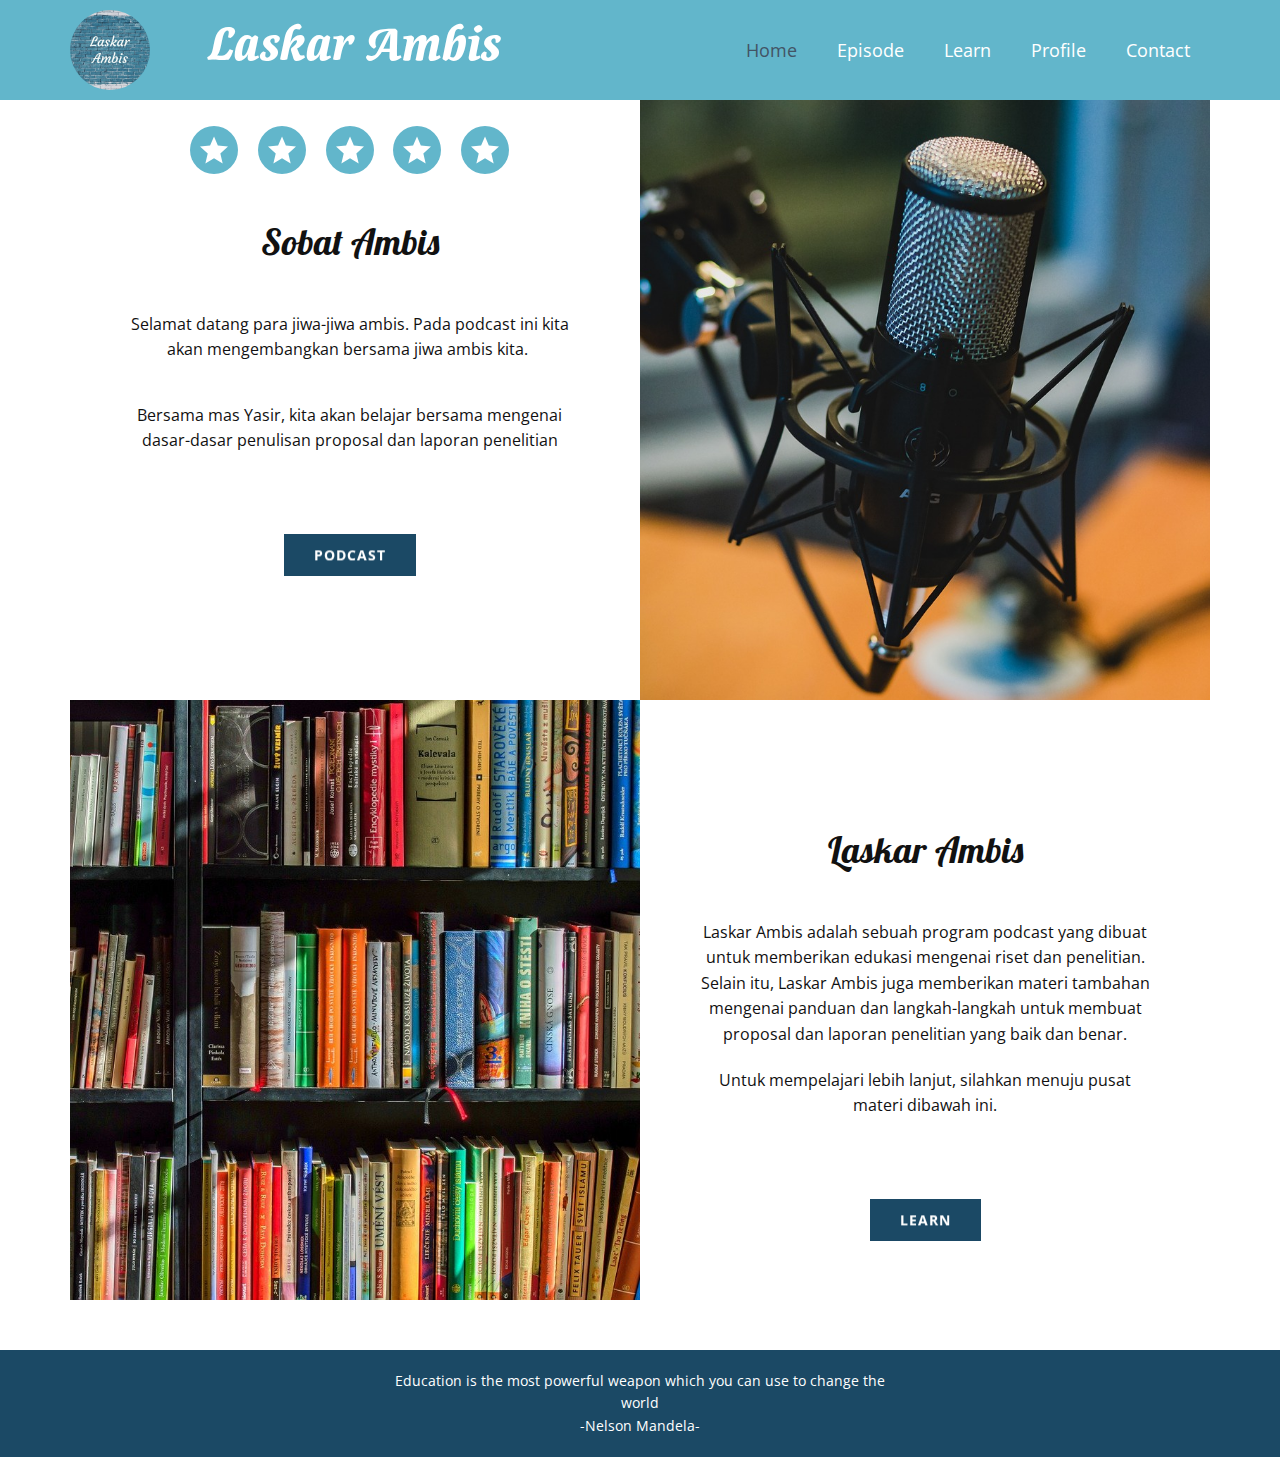
<file: index.html>
<!DOCTYPE html>
<html style="font-size: 16px;">
  <head>
    <meta name="viewport" content="width=device-width, initial-scale=1.0">
    <meta charset="utf-8">
    <meta name="keywords" content="Laskar Ambis, Sobat Ambis">
    <meta name="description" content="">
    <meta name="page_type" content="np-template-header-footer-from-plugin">
    <title>Home</title>
    <link rel="stylesheet" href="nicepage.css" media="screen">
<link rel="stylesheet" href="Home.css" media="screen">
    <script class="u-script" type="text/javascript" src="jquery.js" defer=""></script>
    <script class="u-script" type="text/javascript" src="nicepage.js" defer=""></script>
    <meta name="generator" content="Nicepage 3.17.2, nicepage.com">
    
    <link id="u-theme-google-font" rel="stylesheet" href="https://fonts.googleapis.com/css?family=Roboto:100,100i,300,300i,400,400i,500,500i,700,700i,900,900i|Open+Sans:300,300i,400,400i,600,600i,700,700i,800,800i">
    <link id="u-page-google-font" rel="stylesheet" href="https://fonts.googleapis.com/css?family=Lobster:400">
    
<link rel="shortcut icon" type="image/x-icon" href="images/weblogo.png" />
    
    <script type="application/ld+json">{
		"@context": "http://schema.org",
		"@type": "Organization",
		"name": "Laskar Ambis"
}</script>
    <meta property="og:title" content="Home">
    <meta property="og:type" content="website">
    <meta name="theme-color" content="#478ac9">
  </head>
  <body data-home-page="Home.html" data-home-page-title="Home" class="u-body"><header class="u-clearfix u-custom-color-3 u-header u-header" id="sec-3e79"><div class="u-clearfix u-sheet u-valign-middle-sm u-sheet-1">
        <h1 class="u-align-center u-custom-font u-text u-title u-text-1" data-animation-name="slideIn" data-animation-duration="1000" data-animation-delay="0" data-animation-direction="Left">Laskar Ambis</h1>
        <nav class="u-menu u-menu-dropdown u-offcanvas u-menu-1">
          <div class="menu-collapse" style="font-size: 1.125rem; letter-spacing: 0px;">
            <a class="u-button-style u-custom-left-right-menu-spacing u-custom-padding-bottom u-custom-text-active-color u-custom-top-bottom-menu-spacing u-nav-link u-text-active-palette-1-base u-text-hover-palette-2-base" href="#">
              <svg><use xmlns:xlink="http://www.w3.org/1999/xlink" xlink:href="#menu-hamburger"></use></svg>
              <svg version="1.1" xmlns="http://www.w3.org/2000/svg" xmlns:xlink="http://www.w3.org/1999/xlink"><defs><symbol id="menu-hamburger" viewBox="0 0 16 16" style="width: 16px; height: 16px;"><rect y="1" width="16" height="2"></rect><rect y="7" width="16" height="2"></rect><rect y="13" width="16" height="2"></rect>
</symbol>
</defs></svg>
            </a>
          </div>
          <div class="u-custom-menu u-nav-container">
            <ul class="u-nav u-unstyled u-nav-1"><li class="u-nav-item"><a class="u-button-style u-nav-link u-text-active-palette-1-dark-2 u-text-hover-palette-2-base" href="Home.html" style="padding: 10px 20px;">Home</a>
</li><li class="u-nav-item"><a class="u-button-style u-nav-link u-text-active-palette-1-dark-2 u-text-hover-palette-2-base" href="Episode.html" style="padding: 10px 20px;">Episode</a>
</li><li class="u-nav-item"><a class="u-button-style u-nav-link u-text-active-palette-1-dark-2 u-text-hover-palette-2-base" href="Learn.html" style="padding: 10px 20px;">Learn</a>
</li><li class="u-nav-item"><a class="u-button-style u-nav-link u-text-active-palette-1-dark-2 u-text-hover-palette-2-base" href="Profile.html" style="padding: 10px 20px;">Profile</a>
</li><li class="u-nav-item"><a class="u-button-style u-nav-link u-text-active-palette-1-dark-2 u-text-hover-palette-2-base" href="Contact.html" style="padding: 10px 20px;">Contact</a>
</li></ul>
          </div>
          <div class="u-custom-menu u-nav-container-collapse">
            <div class="u-black u-container-style u-inner-container-layout u-opacity u-opacity-95 u-sidenav">
              <div class="u-sidenav-overflow">
                <div class="u-menu-close"></div>
                <ul class="u-align-center u-nav u-popupmenu-items u-unstyled u-nav-2"><li class="u-nav-item"><a class="u-button-style u-nav-link" href="Home.html" style="padding: 10px 20px;">Home</a>
</li><li class="u-nav-item"><a class="u-button-style u-nav-link" href="Episode.html" style="padding: 10px 20px;">Episode</a>
</li><li class="u-nav-item"><a class="u-button-style u-nav-link" href="Learn.html" style="padding: 10px 20px;">Learn</a>
</li><li class="u-nav-item"><a class="u-button-style u-nav-link" href="Profile.html" style="padding: 10px 20px;">Profile</a>
</li><li class="u-nav-item"><a class="u-button-style u-nav-link" href="Contact.html" style="padding: 10px 20px;">Contact</a>
</li></ul>
              </div>
            </div>
            <div class="u-black u-menu-overlay u-opacity u-opacity-70"></div>
          </div>
        </nav>
        <div class="u-align-left-md u-align-left-sm u-align-left-xs u-image u-image-circle u-preserve-proportions u-image-1" alt="" data-image-width="640" data-image-height="640" data-href="Home.html" data-page-id="2298512692" data-animation-name="slideIn" data-animation-duration="1000" data-animation-delay="0" data-animation-direction="Left"></div>
      </div></header>
    <section class="u-clearfix u-section-1" id="sec-5859">
      <div class="u-clearfix u-sheet u-valign-middle-sm u-valign-middle-xl u-valign-middle-xs u-sheet-1">
        <div class="u-clearfix u-expanded-width u-gutter-0 u-layout-wrap u-layout-wrap-1">
          <div class="u-layout" style="">
            <div class="u-layout-row" style="">
              <div class="u-align-center u-container-style u-layout-cell u-left-cell u-size-30 u-size-xs-60 u-white u-layout-cell-1" src="">
                <div class="u-container-layout u-container-layout-1"><span class="u-align-center u-custom-color-3 u-icon u-icon-circle u-spacing-10 u-icon-1" data-animation-name="fadeIn" data-animation-duration="1000" data-animation-delay="0" data-animation-direction="Down">
                <svg class="u-svg-link" preserveAspectRatio="xMidYMin slice" viewBox="0 0 32 32" style=""><use xmlns:xlink="http://www.w3.org/1999/xlink" xlink:href="#svg-1755"></use></svg>
                <svg xmlns="http://www.w3.org/2000/svg" xmlns:xlink="http://www.w3.org/1999/xlink" version="1.1" xml:space="preserve" class="u-svg-content" viewBox="0 0 32 32" id="svg-1755"><g><path d="M20.388,10.918L32,12.118l-8.735,7.749L25.914,31.4l-9.893-6.088L6.127,31.4l2.695-11.533L0,12.118 l11.547-1.2L16.026,0.6L20.388,10.918z"></path>
</g></svg>
              </span><span class="u-align-center-sm u-align-center-xs u-custom-color-3 u-icon u-icon-circle u-spacing-10 u-icon-2" data-animation-name="fadeIn" data-animation-duration="1000" data-animation-delay="0" data-animation-direction="Down">
                <svg class="u-svg-link" preserveAspectRatio="xMidYMin slice" viewBox="0 0 32 32" style=""><use xmlns:xlink="http://www.w3.org/1999/xlink" xlink:href="#svg-db92"></use></svg>
                <svg xmlns="http://www.w3.org/2000/svg" xmlns:xlink="http://www.w3.org/1999/xlink" version="1.1" xml:space="preserve" class="u-svg-content" viewBox="0 0 32 32" id="svg-db92"><g><path d="M20.388,10.918L32,12.118l-8.735,7.749L25.914,31.4l-9.893-6.088L6.127,31.4l2.695-11.533L0,12.118 l11.547-1.2L16.026,0.6L20.388,10.918z"></path>
</g></svg>
              </span><span class="u-custom-color-3 u-icon u-icon-circle u-spacing-10 u-icon-3" data-animation-name="fadeIn" data-animation-duration="1000" data-animation-delay="0" data-animation-direction="Down">
                <svg class="u-svg-link" preserveAspectRatio="xMidYMin slice" viewBox="0 0 32 32" style=""><use xmlns:xlink="http://www.w3.org/1999/xlink" xlink:href="#svg-7fd2"></use></svg>
                <svg xmlns="http://www.w3.org/2000/svg" xmlns:xlink="http://www.w3.org/1999/xlink" version="1.1" xml:space="preserve" class="u-svg-content" viewBox="0 0 32 32" id="svg-7fd2"><g><path d="M20.388,10.918L32,12.118l-8.735,7.749L25.914,31.4l-9.893-6.088L6.127,31.4l2.695-11.533L0,12.118 l11.547-1.2L16.026,0.6L20.388,10.918z"></path>
</g></svg>
              </span><span class="u-custom-color-3 u-icon u-icon-circle u-spacing-10 u-icon-4" data-animation-name="fadeIn" data-animation-duration="1000" data-animation-delay="0" data-animation-direction="Down">
                <svg class="u-svg-link" preserveAspectRatio="xMidYMin slice" viewBox="0 0 32 32" style=""><use xmlns:xlink="http://www.w3.org/1999/xlink" xlink:href="#svg-b33a"></use></svg>
                <svg xmlns="http://www.w3.org/2000/svg" xmlns:xlink="http://www.w3.org/1999/xlink" version="1.1" xml:space="preserve" class="u-svg-content" viewBox="0 0 32 32" id="svg-b33a"><g><path d="M20.388,10.918L32,12.118l-8.735,7.749L25.914,31.4l-9.893-6.088L6.127,31.4l2.695-11.533L0,12.118 l11.547-1.2L16.026,0.6L20.388,10.918z"></path>
</g></svg>
              </span><span class="u-align-center-sm u-align-center-xs u-custom-color-3 u-icon u-icon-circle u-spacing-10 u-icon-5" data-animation-name="fadeIn" data-animation-duration="1000" data-animation-delay="0" data-animation-direction="Down">
                <svg class="u-svg-link" preserveAspectRatio="xMidYMin slice" viewBox="0 0 32 32" style=""><use xmlns:xlink="http://www.w3.org/1999/xlink" xlink:href="#svg-3306"></use></svg>
                <svg xmlns="http://www.w3.org/2000/svg" xmlns:xlink="http://www.w3.org/1999/xlink" version="1.1" xml:space="preserve" class="u-svg-content" viewBox="0 0 32 32" id="svg-3306"><g><path d="M20.388,10.918L32,12.118l-8.735,7.749L25.914,31.4l-9.893-6.088L6.127,31.4l2.695-11.533L0,12.118 l11.547-1.2L16.026,0.6L20.388,10.918z"></path>
</g></svg>
              </span>
                  <h2 class="u-align-center-sm u-align-center-xs u-custom-font u-font-lobster u-text u-text-1">Sobat Ambis</h2>
                  <p class="u-align-center-sm u-align-center-xs u-text u-text-2">Selamat datang para jiwa-jiwa ambis. Pada podcast ini kita akan mengembangkan bersama jiwa ambis kita.&nbsp;</p>
                  <p class="u-align-center-sm u-align-center-xs u-text u-text-3">Bersama mas Yasir, kita akan belajar bersama mengenai dasar-dasar penulisan proposal dan laporan penelitian</p>
                  <a href="Episode.html" data-page-id="286936514" class="u-align-center-sm u-align-center-xs u-btn u-button-style u-custom-color-4 u-hover-custom-color-6 u-btn-1" data-animation-name="slideIn" data-animation-duration="1000" data-animation-delay="0" data-animation-direction="Down">Podcast</a>
                </div>
              </div>
              <div class="u-align-center u-container-style u-hidden-sm u-hidden-xs u-image u-layout-cell u-right-cell u-size-30 u-size-xs-60 u-image-1" src="" data-image-width="1280" data-image-height="853" data-animation-name="slideIn" data-animation-duration="1000" data-animation-delay="0" data-animation-direction="Right">
                <div class="u-container-layout u-valign-middle u-container-layout-2" src=""></div>
              </div>
            </div>
          </div>
        </div>
      </div>
    </section>
    <section class="u-clearfix u-section-2" id="sec-e94f">
      <div class="u-clearfix u-sheet u-valign-middle-sm u-sheet-1">
        <div class="u-clearfix u-expanded-width u-gutter-0 u-layout-wrap u-layout-wrap-1">
          <div class="u-layout" style="">
            <div class="u-layout-row" style="">
              <div class="u-align-center u-container-style u-image u-layout-cell u-right-cell u-size-30 u-size-xs-60 u-image-1" src="" data-image-width="1280" data-image-height="851" data-animation-name="slideIn" data-animation-duration="1000" data-animation-delay="0" data-animation-direction="Left">
                <div class="u-container-layout u-valign-middle u-container-layout-1" src=""></div>
              </div>
              <div class="u-container-style u-layout-cell u-left-cell u-size-30 u-size-xs-60 u-white u-layout-cell-2" src="">
                <div class="u-container-layout u-container-layout-2">
                  <h2 class="u-align-center u-custom-font u-font-lobster u-text u-text-1">Laskar Ambis</h2>
                  <p class="u-align-center u-text u-text-2">Laskar Ambis adalah sebuah program podcast yang dibuat untuk memberikan edukasi mengenai riset dan penelitian. Selain itu, Laskar Ambis juga memberikan materi tambahan mengenai panduan dan langkah-langkah untuk membuat proposal dan laporan penelitian yang baik dan benar.</p>
                  <p class="u-align-center u-text u-text-3">Untuk mempelajari lebih lanjut, silahkan menuju pusat materi dibawah ini.</p>
                  <a href="Learn.html" data-page-id="197421965" class="u-align-center-sm u-align-center-xs u-btn u-button-style u-custom-color-4 u-hover-custom-color-6 u-btn-1" data-animation-name="slideIn" data-animation-duration="1000" data-animation-delay="0" data-animation-direction="Down">Learn</a>
                </div>
              </div>
            </div>
          </div>
        </div>
      </div>
    </section>
    
    
    <footer class="u-align-center u-clearfix u-custom-color-4 u-footer u-footer" id="sec-acde"><div class="u-clearfix u-sheet u-valign-middle u-sheet-1">
        <p class="u-small-text u-text u-text-variant u-text-1">Education is the most powerful weapon which you can use to change the world<br>-Nelson Mandela-
        </p>
      </div></footer>
  </body>
</html>
</file>
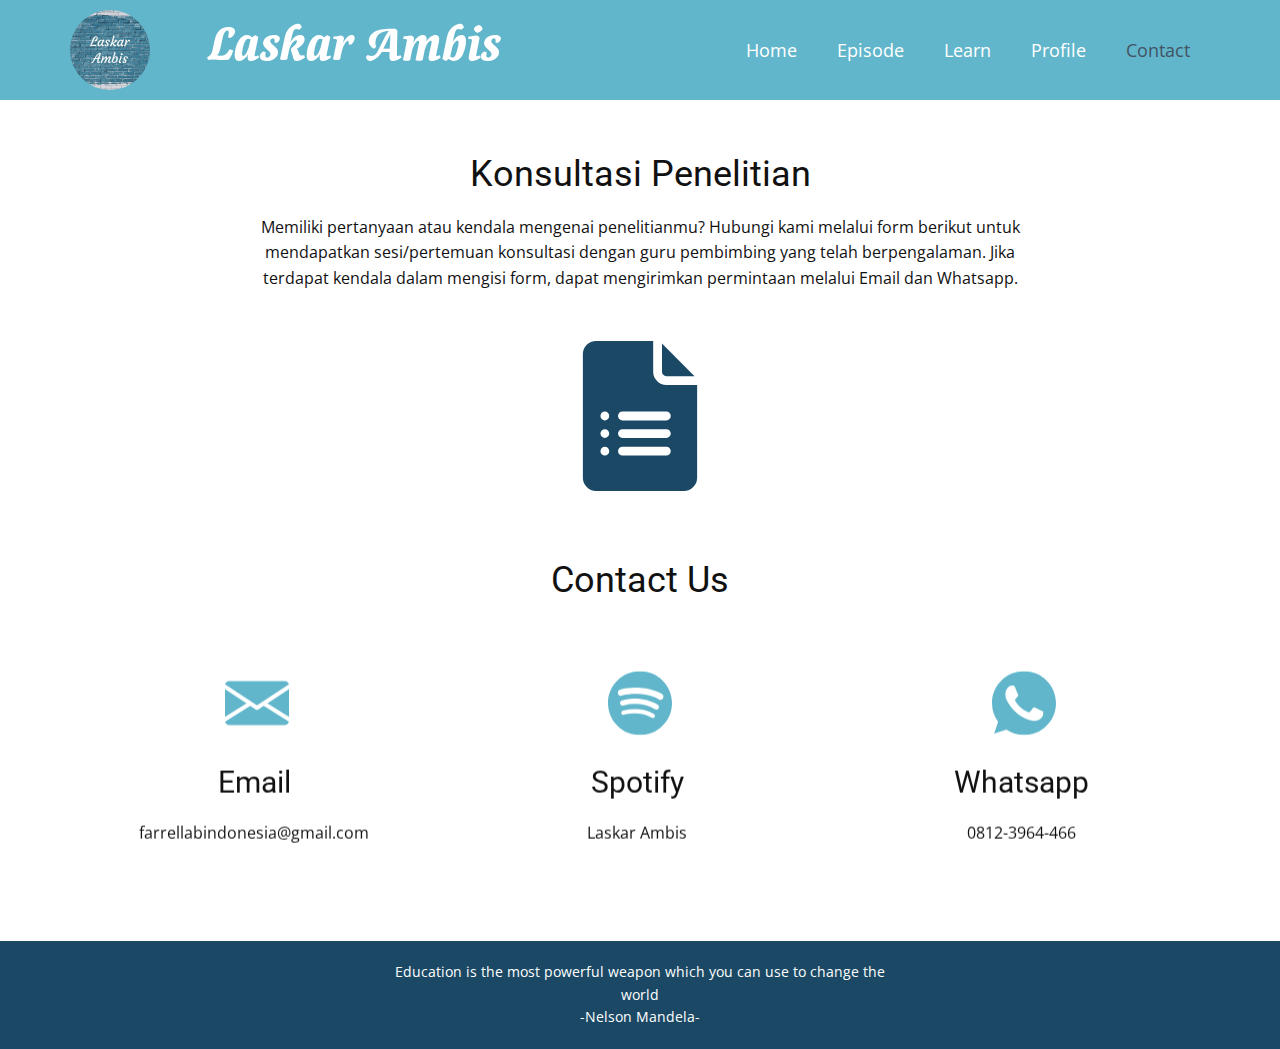
<file: Contact.html>
<!DOCTYPE html>
<html style="font-size: 16px;">
  <head>
    <meta name="viewport" content="width=device-width, initial-scale=1.0">
    <meta charset="utf-8">
    <meta name="keywords" content="">
    <meta name="description" content="">
    <meta name="page_type" content="np-template-header-footer-from-plugin">
    <title>Contact</title>
    <link rel="stylesheet" href="nicepage.css" media="screen">
<link rel="stylesheet" href="Contact.css" media="screen">
    <script class="u-script" type="text/javascript" src="jquery.js" defer=""></script>
    <script class="u-script" type="text/javascript" src="nicepage.js" defer=""></script>
    <meta name="generator" content="Nicepage 3.17.2, nicepage.com">
    
    <link id="u-theme-google-font" rel="stylesheet" href="https://fonts.googleapis.com/css?family=Roboto:100,100i,300,300i,400,400i,500,500i,700,700i,900,900i|Open+Sans:300,300i,400,400i,600,600i,700,700i,800,800i">
    
<link rel="shortcut icon" type="image/x-icon" href="images/weblogo.png" />
    
    <script type="application/ld+json">{
		"@context": "http://schema.org",
		"@type": "Organization",
		"name": "Laskar Ambis"
}</script>
    <meta property="og:title" content="Contact">
    <meta property="og:type" content="website">
    <meta name="theme-color" content="#478ac9">
  </head>
  <body class="u-body"><header class="u-clearfix u-custom-color-3 u-header u-header" id="sec-3e79"><div class="u-clearfix u-sheet u-valign-middle-sm u-sheet-1">
        <h1 class="u-align-center u-custom-font u-text u-title u-text-1" data-animation-name="slideIn" data-animation-duration="1000" data-animation-delay="0" data-animation-direction="Left">Laskar Ambis</h1>
        <nav class="u-menu u-menu-dropdown u-offcanvas u-menu-1">
          <div class="menu-collapse" style="font-size: 1.125rem; letter-spacing: 0px;">
            <a class="u-button-style u-custom-left-right-menu-spacing u-custom-padding-bottom u-custom-text-active-color u-custom-top-bottom-menu-spacing u-nav-link u-text-active-palette-1-base u-text-hover-palette-2-base" href="#">
              <svg><use xmlns:xlink="http://www.w3.org/1999/xlink" xlink:href="#menu-hamburger"></use></svg>
              <svg version="1.1" xmlns="http://www.w3.org/2000/svg" xmlns:xlink="http://www.w3.org/1999/xlink"><defs><symbol id="menu-hamburger" viewBox="0 0 16 16" style="width: 16px; height: 16px;"><rect y="1" width="16" height="2"></rect><rect y="7" width="16" height="2"></rect><rect y="13" width="16" height="2"></rect>
</symbol>
</defs></svg>
            </a>
          </div>
          <div class="u-custom-menu u-nav-container">
            <ul class="u-nav u-unstyled u-nav-1"><li class="u-nav-item"><a class="u-button-style u-nav-link u-text-active-palette-1-dark-2 u-text-hover-palette-2-base" href="Home.html" style="padding: 10px 20px;">Home</a>
</li><li class="u-nav-item"><a class="u-button-style u-nav-link u-text-active-palette-1-dark-2 u-text-hover-palette-2-base" href="Episode.html" style="padding: 10px 20px;">Episode</a>
</li><li class="u-nav-item"><a class="u-button-style u-nav-link u-text-active-palette-1-dark-2 u-text-hover-palette-2-base" href="Learn.html" style="padding: 10px 20px;">Learn</a>
</li><li class="u-nav-item"><a class="u-button-style u-nav-link u-text-active-palette-1-dark-2 u-text-hover-palette-2-base" href="Profile.html" style="padding: 10px 20px;">Profile</a>
</li><li class="u-nav-item"><a class="u-button-style u-nav-link u-text-active-palette-1-dark-2 u-text-hover-palette-2-base" href="Contact.html" style="padding: 10px 20px;">Contact</a>
</li></ul>
          </div>
          <div class="u-custom-menu u-nav-container-collapse">
            <div class="u-black u-container-style u-inner-container-layout u-opacity u-opacity-95 u-sidenav">
              <div class="u-sidenav-overflow">
                <div class="u-menu-close"></div>
                <ul class="u-align-center u-nav u-popupmenu-items u-unstyled u-nav-2"><li class="u-nav-item"><a class="u-button-style u-nav-link" href="Home.html" style="padding: 10px 20px;">Home</a>
</li><li class="u-nav-item"><a class="u-button-style u-nav-link" href="Episode.html" style="padding: 10px 20px;">Episode</a>
</li><li class="u-nav-item"><a class="u-button-style u-nav-link" href="Learn.html" style="padding: 10px 20px;">Learn</a>
</li><li class="u-nav-item"><a class="u-button-style u-nav-link" href="Profile.html" style="padding: 10px 20px;">Profile</a>
</li><li class="u-nav-item"><a class="u-button-style u-nav-link" href="Contact.html" style="padding: 10px 20px;">Contact</a>
</li></ul>
              </div>
            </div>
            <div class="u-black u-menu-overlay u-opacity u-opacity-70"></div>
          </div>
        </nav>
        <div class="u-align-left-md u-align-left-sm u-align-left-xs u-image u-image-circle u-preserve-proportions u-image-1" alt="" data-image-width="640" data-image-height="640" data-href="Home.html" data-page-id="2298512692" data-animation-name="slideIn" data-animation-duration="1000" data-animation-delay="0" data-animation-direction="Left"></div>
      </div></header>
    <section class="u-align-left u-clearfix u-white u-section-1" id="carousel_a929">
      <div class="u-clearfix u-sheet u-sheet-1">
        <h2 class="u-text u-text-default u-text-1">Konsultasi Penelitian</h2>
        <p class="u-align-center u-text u-text-2">Memiliki pertanyaan atau kendala mengenai penelitianmu? Hubungi kami melalui form berikut untuk mendapatkan sesi/pertemuan konsultasi dengan guru pembimbing yang telah berpengalaman. Jika terdapat kendala dalam mengisi form, dapat mengirimkan permintaan melalui Email dan Whatsapp.</p>
        <div class="u-social-icons u-spacing-10 u-social-icons-1" data-animation-name="fadeIn" data-animation-duration="1000" data-animation-delay="0">
          <a class="u-social-url" title="Forms" target="_blank" href="https://forms.gle/6LduHiyorVCCqdsY8"><span class="u-icon u-icon-circle u-social-facebook u-social-icon u-text-custom-color-4 u-icon-1"><svg class="u-svg-link" preserveAspectRatio="xMidYMin slice" viewBox="0 0 512 512" style=""><use xmlns:xlink="http://www.w3.org/1999/xlink" xlink:href="#svg-9e72"></use></svg><svg class="u-svg-content" viewBox="0 0 512 512" id="svg-9e72"><path d="m346 120h96.211l-111.211-111.211v96.211c0 8.276 6.724 15 15 15z"></path><path d="m106 512h300c24.814 0 45-20.186 45-45v-317h-105c-24.814 0-45-20.186-45-45v-105h-195c-24.814 0-45 20.186-45 45v422c0 24.814 20.186 45 45 45zm90-271h150c8.291 0 15 6.709 15 15s-6.709 15-15 15h-150c-8.291 0-15-6.709-15-15s6.709-15 15-15zm0 60h150c8.291 0 15 6.709 15 15s-6.709 15-15 15h-150c-8.291 0-15-6.709-15-15s6.709-15 15-15zm0 60h150c8.291 0 15 6.709 15 15s-6.709 15-15 15h-150c-8.291 0-15-6.709-15-15s6.709-15 15-15zm-60-120c8.284 0 15 6.716 15 15s-6.716 15-15 15-15-6.716-15-15 6.716-15 15-15zm0 60c8.284 0 15 6.716 15 15s-6.716 15-15 15-15-6.716-15-15 6.716-15 15-15zm0 60c8.284 0 15 6.716 15 15s-6.716 15-15 15-15-6.716-15-15 6.716-15 15-15z"></path></svg></span>
          </a>
        </div>
      </div>
    </section>
    <section class="u-align-center u-clearfix u-section-2" id="sec-455d">
      <div class="u-clearfix u-sheet u-sheet-1">
        <h2 class="u-text u-text-default u-text-1">Contact Us</h2>
        <div class="u-expanded-width u-layout-horizontal u-list u-list-1">
          <div class="u-repeater u-repeater-1">
            <div class="u-align-center u-container-style u-list-item u-repeater-item u-list-item-1" data-animation-name="slideIn" data-animation-duration="1000" data-animation-delay="0" data-animation-direction="Down">
              <div class="u-container-layout u-similar-container u-container-layout-1"><span class="u-icon u-icon-circle u-text-custom-color-3 u-icon-1" data-href="mailto:farrellabindonesia@gmail.com" data-page-id="587929467"><svg class="u-svg-link" preserveAspectRatio="xMidYMin slice" viewBox="0 0 512 512" style=""><use xmlns:xlink="http://www.w3.org/1999/xlink" xlink:href="#svg-0e65"></use></svg><svg class="u-svg-content" viewBox="0 0 512 512" x="0px" y="0px" id="svg-0e65" style="enable-background:new 0 0 512 512;"><g><g><polygon points="339.392,258.624 512,367.744 512,144.896   "></polygon>
</g>
</g><g><g><polygon points="0,144.896 0,367.744 172.608,258.624   "></polygon>
</g>
</g><g><g><path d="M480,80H32C16.032,80,3.36,91.904,0.96,107.232L256,275.264l255.04-168.032C508.64,91.904,495.968,80,480,80z"></path>
</g>
</g><g><g><path d="M310.08,277.952l-45.28,29.824c-2.688,1.76-5.728,2.624-8.8,2.624c-3.072,0-6.112-0.864-8.8-2.624l-45.28-29.856    L1.024,404.992C3.488,420.192,16.096,432,32,432h448c15.904,0,28.512-11.808,30.976-27.008L310.08,277.952z"></path>
</g>
</g></svg></span>
                <h3 class="u-text u-text-2">Email</h3>
                <p class="u-text u-text-3">farrellabindonesia@gmail.com
                </p>
              </div>
            </div>
            <div class="u-align-center u-container-style u-list-item u-repeater-item u-list-item-2" data-animation-name="slideIn" data-animation-duration="1000" data-animation-delay="0" data-animation-direction="Down">
              <div class="u-container-layout u-similar-container u-container-layout-2"><span class="u-icon u-icon-circle u-text-custom-color-3 u-icon-2" data-href="https://open.spotify.com/show/43Fmc5SBUIPierwfTr5rcd"><svg class="u-svg-link" preserveAspectRatio="xMidYMin slice" viewBox="0 0 24 24" style=""><use xmlns:xlink="http://www.w3.org/1999/xlink" xlink:href="#svg-8478"></use></svg><svg class="u-svg-content" viewBox="0 0 24 24" id="svg-8478"><path d="m12 24c6.624 0 12-5.376 12-12s-5.376-12-12-12-12 5.376-12 12 5.376 12 12 12zm4.872-6.344v.001c-.807 0-3.356-2.828-10.52-1.36-.189.049-.436.126-.576.126-.915 0-1.09-1.369-.106-1.578 3.963-.875 8.013-.798 11.467 1.268.824.526.474 1.543-.265 1.543zm1.303-3.173c-.113-.03-.08.069-.597-.203-3.025-1.79-7.533-2.512-11.545-1.423-.232.063-.358.126-.576.126-1.071 0-1.355-1.611-.188-1.94 4.716-1.325 9.775-.552 13.297 1.543.392.232.547.533.547.953-.005.522-.411.944-.938.944zm-13.627-7.485c4.523-1.324 11.368-.906 15.624 1.578 1.091.629.662 2.22-.498 2.22l-.001-.001c-.252 0-.407-.063-.625-.189-3.443-2.056-9.604-2.549-13.59-1.436-.175.048-.393.125-.625.125-.639 0-1.127-.499-1.127-1.142 0-.657.407-1.029.842-1.155z"></path></svg></span>
                <h3 class="u-text u-text-4">Spotify</h3>
                <p class="u-text u-text-5">Laskar Ambis</p>
              </div>
            </div>
            <div class="u-align-center u-container-style u-list-item u-repeater-item u-list-item-3" data-animation-name="slideIn" data-animation-duration="1000" data-animation-delay="0" data-animation-direction="Down">
              <div class="u-container-layout u-similar-container u-container-layout-3"><span class="u-icon u-icon-circle u-text-custom-color-3 u-icon-3" data-href="https://wa.me/628123964466" data-page-id="587929467"><svg class="u-svg-link" preserveAspectRatio="xMidYMin slice" viewBox="0 0 512 512" style=""><use xmlns:xlink="http://www.w3.org/1999/xlink" xlink:href="#svg-4224"></use></svg><svg class="u-svg-content" viewBox="0 0 512 512" x="0px" y="0px" id="svg-4224" style="enable-background:new 0 0 512 512;"><g><g><path d="M256.064,0h-0.128C114.784,0,0,114.816,0,256c0,56,18.048,107.904,48.736,150.048l-31.904,95.104l98.4-31.456    C155.712,496.512,204,512,256.064,512C397.216,512,512,397.152,512,256S397.216,0,256.064,0z M405.024,361.504    c-6.176,17.44-30.688,31.904-50.24,36.128c-13.376,2.848-30.848,5.12-89.664-19.264C189.888,347.2,141.44,270.752,137.664,265.792    c-3.616-4.96-30.4-40.48-30.4-77.216s18.656-54.624,26.176-62.304c6.176-6.304,16.384-9.184,26.176-9.184    c3.168,0,6.016,0.16,8.576,0.288c7.52,0.32,11.296,0.768,16.256,12.64c6.176,14.88,21.216,51.616,23.008,55.392    c1.824,3.776,3.648,8.896,1.088,13.856c-2.4,5.12-4.512,7.392-8.288,11.744c-3.776,4.352-7.36,7.68-11.136,12.352    c-3.456,4.064-7.36,8.416-3.008,15.936c4.352,7.36,19.392,31.904,41.536,51.616c28.576,25.44,51.744,33.568,60.032,37.024    c6.176,2.56,13.536,1.952,18.048-2.848c5.728-6.176,12.8-16.416,20-26.496c5.12-7.232,11.584-8.128,18.368-5.568    c6.912,2.4,43.488,20.48,51.008,24.224c7.52,3.776,12.48,5.568,14.304,8.736C411.2,329.152,411.2,344.032,405.024,361.504z"></path>
</g>
</g></svg></span>
                <h3 class="u-text u-text-6">Whatsapp</h3>
                <p class="u-text u-text-7">0812-3964-466</p>
              </div>
            </div>
          </div>
          <a class="u-absolute-vcenter u-gallery-nav u-gallery-nav-prev u-grey-70 u-hidden-lg u-hidden-xl u-icon-circle u-opacity u-opacity-70 u-spacing-10 u-text-white u-gallery-nav-1" href="#" role="button">
            <span aria-hidden="true">
              <svg viewBox="0 0 451.847 451.847"><path d="M97.141,225.92c0-8.095,3.091-16.192,9.259-22.366L300.689,9.27c12.359-12.359,32.397-12.359,44.751,0
c12.354,12.354,12.354,32.388,0,44.748L173.525,225.92l171.903,171.909c12.354,12.354,12.354,32.391,0,44.744
c-12.354,12.365-32.386,12.365-44.745,0l-194.29-194.281C100.226,242.115,97.141,234.018,97.141,225.92z"></path></svg>
            </span>
            <span class="sr-only">
              <svg viewBox="0 0 451.847 451.847"><path d="M97.141,225.92c0-8.095,3.091-16.192,9.259-22.366L300.689,9.27c12.359-12.359,32.397-12.359,44.751,0
c12.354,12.354,12.354,32.388,0,44.748L173.525,225.92l171.903,171.909c12.354,12.354,12.354,32.391,0,44.744
c-12.354,12.365-32.386,12.365-44.745,0l-194.29-194.281C100.226,242.115,97.141,234.018,97.141,225.92z"></path></svg>
            </span>
          </a>
          <a class="u-absolute-vcenter u-gallery-nav u-gallery-nav-next u-grey-70 u-hidden-lg u-hidden-xl u-icon-circle u-opacity u-opacity-70 u-spacing-10 u-text-white u-gallery-nav-2" href="#" role="button">
            <span aria-hidden="true">
              <svg viewBox="0 0 451.846 451.847"><path d="M345.441,248.292L151.154,442.573c-12.359,12.365-32.397,12.365-44.75,0c-12.354-12.354-12.354-32.391,0-44.744
L278.318,225.92L106.409,54.017c-12.354-12.359-12.354-32.394,0-44.748c12.354-12.359,32.391-12.359,44.75,0l194.287,194.284
c6.177,6.18,9.262,14.271,9.262,22.366C354.708,234.018,351.617,242.115,345.441,248.292z"></path></svg>
            </span>
            <span class="sr-only">
              <svg viewBox="0 0 451.846 451.847"><path d="M345.441,248.292L151.154,442.573c-12.359,12.365-32.397,12.365-44.75,0c-12.354-12.354-12.354-32.391,0-44.744
L278.318,225.92L106.409,54.017c-12.354-12.359-12.354-32.394,0-44.748c12.354-12.359,32.391-12.359,44.75,0l194.287,194.284
c6.177,6.18,9.262,14.271,9.262,22.366C354.708,234.018,351.617,242.115,345.441,248.292z"></path></svg>
            </span>
          </a>
        </div>
      </div>
    </section>
    
    
    <footer class="u-align-center u-clearfix u-custom-color-4 u-footer u-footer" id="sec-acde"><div class="u-clearfix u-sheet u-valign-middle u-sheet-1">
        <p class="u-small-text u-text u-text-variant u-text-1">Education is the most powerful weapon which you can use to change the world<br>-Nelson Mandela-
        </p>
      </div></footer>
  </body>
</html>
</file>
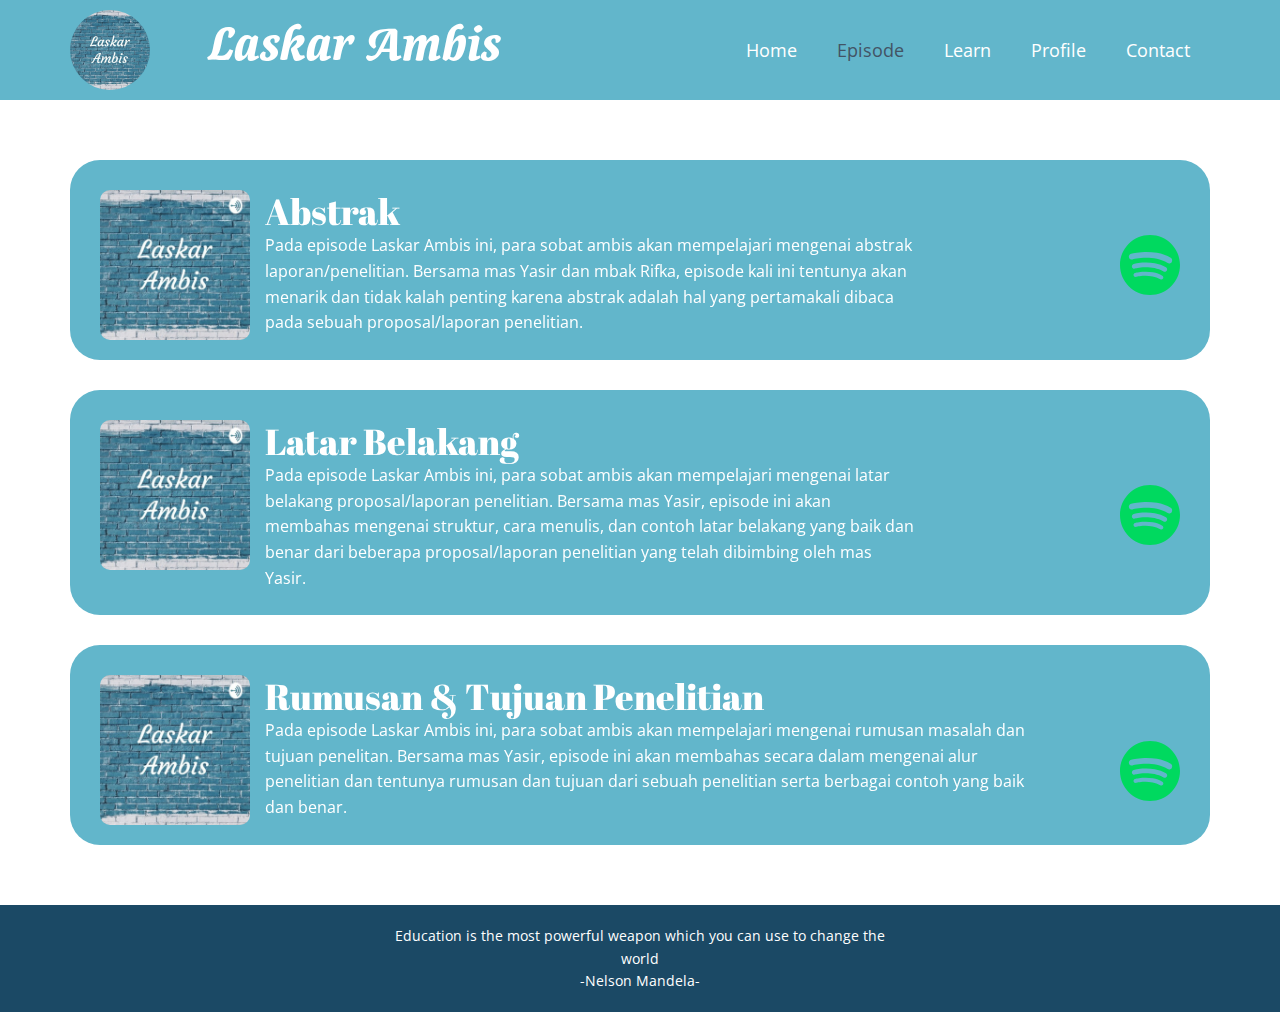
<file: Episode.html>
<!DOCTYPE html>
<html style="font-size: 16px;">
  <head>
    <meta name="viewport" content="width=device-width, initial-scale=1.0">
    <meta charset="utf-8">
    <meta name="keywords" content="">
    <meta name="description" content="">
    <meta name="page_type" content="np-template-header-footer-from-plugin">
    <title>Episode</title>
    <link rel="stylesheet" href="nicepage.css" media="screen">
<link rel="stylesheet" href="Episode.css" media="screen">
    <script class="u-script" type="text/javascript" src="jquery.js" defer=""></script>
    <script class="u-script" type="text/javascript" src="nicepage.js" defer=""></script>
    <meta name="generator" content="Nicepage 3.17.2, nicepage.com">
    
    <link id="u-theme-google-font" rel="stylesheet" href="https://fonts.googleapis.com/css?family=Roboto:100,100i,300,300i,400,400i,500,500i,700,700i,900,900i|Open+Sans:300,300i,400,400i,600,600i,700,700i,800,800i">
    <link id="u-page-google-font" rel="stylesheet" href="https://fonts.googleapis.com/css?family=Abril+Fatface:400">
    
<link rel="shortcut icon" type="image/x-icon" href="images/weblogo.png" />

    <script type="application/ld+json">{
		"@context": "http://schema.org",
		"@type": "Organization",
		"name": "Laskar Ambis"
}</script>
    <meta property="og:title" content="Episode">
    <meta property="og:type" content="website">
    <meta name="theme-color" content="#478ac9">
  </head>
  <body class="u-body"><header class="u-clearfix u-custom-color-3 u-header u-header" id="sec-3e79"><div class="u-clearfix u-sheet u-valign-middle-sm u-sheet-1">
        <h1 class="u-align-center u-custom-font u-text u-title u-text-1" data-animation-name="slideIn" data-animation-duration="1000" data-animation-delay="0" data-animation-direction="Left">Laskar Ambis</h1>
        <nav class="u-menu u-menu-dropdown u-offcanvas u-menu-1">
          <div class="menu-collapse" style="font-size: 1.125rem; letter-spacing: 0px;">
            <a class="u-button-style u-custom-left-right-menu-spacing u-custom-padding-bottom u-custom-text-active-color u-custom-top-bottom-menu-spacing u-nav-link u-text-active-palette-1-base u-text-hover-palette-2-base" href="#">
              <svg><use xmlns:xlink="http://www.w3.org/1999/xlink" xlink:href="#menu-hamburger"></use></svg>
              <svg version="1.1" xmlns="http://www.w3.org/2000/svg" xmlns:xlink="http://www.w3.org/1999/xlink"><defs><symbol id="menu-hamburger" viewBox="0 0 16 16" style="width: 16px; height: 16px;"><rect y="1" width="16" height="2"></rect><rect y="7" width="16" height="2"></rect><rect y="13" width="16" height="2"></rect>
</symbol>
</defs></svg>
            </a>
          </div>
          <div class="u-custom-menu u-nav-container">
            <ul class="u-nav u-unstyled u-nav-1"><li class="u-nav-item"><a class="u-button-style u-nav-link u-text-active-palette-1-dark-2 u-text-hover-palette-2-base" href="Home.html" style="padding: 10px 20px;">Home</a>
</li><li class="u-nav-item"><a class="u-button-style u-nav-link u-text-active-palette-1-dark-2 u-text-hover-palette-2-base" href="Episode.html" style="padding: 10px 20px;">Episode</a>
</li><li class="u-nav-item"><a class="u-button-style u-nav-link u-text-active-palette-1-dark-2 u-text-hover-palette-2-base" href="Learn.html" style="padding: 10px 20px;">Learn</a>
</li><li class="u-nav-item"><a class="u-button-style u-nav-link u-text-active-palette-1-dark-2 u-text-hover-palette-2-base" href="Profile.html" style="padding: 10px 20px;">Profile</a>
</li><li class="u-nav-item"><a class="u-button-style u-nav-link u-text-active-palette-1-dark-2 u-text-hover-palette-2-base" href="Contact.html" style="padding: 10px 20px;">Contact</a>
</li></ul>
          </div>
          <div class="u-custom-menu u-nav-container-collapse">
            <div class="u-black u-container-style u-inner-container-layout u-opacity u-opacity-95 u-sidenav">
              <div class="u-sidenav-overflow">
                <div class="u-menu-close"></div>
                <ul class="u-align-center u-nav u-popupmenu-items u-unstyled u-nav-2"><li class="u-nav-item"><a class="u-button-style u-nav-link" href="Home.html" style="padding: 10px 20px;">Home</a>
</li><li class="u-nav-item"><a class="u-button-style u-nav-link" href="Episode.html" style="padding: 10px 20px;">Episode</a>
</li><li class="u-nav-item"><a class="u-button-style u-nav-link" href="Learn.html" style="padding: 10px 20px;">Learn</a>
</li><li class="u-nav-item"><a class="u-button-style u-nav-link" href="Profile.html" style="padding: 10px 20px;">Profile</a>
</li><li class="u-nav-item"><a class="u-button-style u-nav-link" href="Contact.html" style="padding: 10px 20px;">Contact</a>
</li></ul>
              </div>
            </div>
            <div class="u-black u-menu-overlay u-opacity u-opacity-70"></div>
          </div>
        </nav>
        <div class="u-align-left-md u-align-left-sm u-align-left-xs u-image u-image-circle u-preserve-proportions u-image-1" alt="" data-image-width="640" data-image-height="640" data-href="Home.html" data-page-id="2298512692" data-animation-name="slideIn" data-animation-duration="1000" data-animation-delay="0" data-animation-direction="Left"></div>
      </div></header>
    <section class="u-clearfix u-section-1" id="sec-adb2">
      <div class="u-clearfix u-sheet u-sheet-1">
        <div class="u-align-center-sm u-container-style u-custom-color-3 u-expanded-width u-group u-radius-30 u-shape-round u-group-1" data-animation-name="slideIn" data-animation-duration="1000" data-animation-delay="0" data-animation-direction="Left">
          <div class="u-container-layout u-valign-middle-xl u-container-layout-1">
            <img class="u-align-center-sm u-align-center-xs u-image u-image-round u-preserve-proportions u-radius-10 u-image-1" src="images/logolaskarambis.jfif" alt="" data-image-width="640" data-image-height="640">
            <h3 class="u-align-center-xs u-custom-font u-text u-text-1">Abstrak</h3>
            <p class="u-align-center-sm u-align-center-xs u-text u-text-2">Pada episode Laskar Ambis ini, para sobat ambis akan mempelajari mengenai abstrak laporan/penelitian. Bersama mas Yasir dan mbak Rifka, episode kali ini tentunya akan menarik dan tidak kalah penting karena abstrak adalah hal yang pertamakali dibaca pada sebuah proposal/laporan penelitian.</p>
            <div class="u-align-right u-social-icons u-spacing-10 u-social-icons-1">
              <a class="u-social-url" title="Spotify Abstrak" target="_blank" href="https://open.spotify.com/episode/5o7xtAptD5LYX05YMmgS26?si=0639f1a5f7e3449d"><span class="u-icon u-icon-circle u-social-facebook u-social-icon u-icon-1"><svg class="u-svg-link" preserveAspectRatio="xMidYMin slice" viewBox="0 0 427.652 427.652" style=""><use xmlns:xlink="http://www.w3.org/1999/xlink" xlink:href="#svg-9894"></use></svg><svg class="u-svg-content" viewBox="0 0 427.652 427.652" x="0px" y="0px" id="svg-9894" style="enable-background:new 0 0 427.652 427.652;"><path style="fill:currentColor;" d="M213.826,0C95.733,0,0,95.733,0,213.826s95.733,213.826,213.826,213.826  s213.826-95.733,213.826-213.826S331.919,0,213.826,0z M306.886,310.32c-2.719,4.652-7.612,7.246-12.638,7.247  c-2.506,0-5.044-0.645-7.364-2c-38.425-22.456-82.815-26.065-113.295-25.138c-33.763,1.027-58.523,7.692-58.769,7.76  c-7.783,2.126-15.826-2.454-17.961-10.236c-2.134-7.781,2.43-15.819,10.209-17.962c1.116-0.307,27.76-7.544,64.811-8.766  c21.824-0.72,42.834,0.801,62.438,4.52c24.83,4.71,47.48,12.978,67.322,24.574C308.612,294.393,310.96,303.349,306.886,310.32z   M334.07,253.861c-3.22,5.511-9.016,8.583-14.97,8.584c-2.968,0-5.975-0.763-8.723-2.369c-45.514-26.6-98.097-30.873-134.2-29.776  c-39.994,1.217-69.323,9.112-69.614,9.192c-9.217,2.515-18.746-2.906-21.275-12.124c-2.528-9.218,2.879-18.738,12.093-21.277  c1.322-0.364,32.882-8.937,76.77-10.384c25.853-0.852,50.739,0.949,73.96,5.354c29.412,5.58,56.241,15.373,79.744,29.108  C336.115,234.995,338.897,245.603,334.07,253.861z M350.781,202.526c-3.641,0-7.329-0.936-10.7-2.906  c-108.207-63.238-248.572-25.643-249.977-25.255c-11.313,3.117-23.008-3.527-26.124-14.839  c-3.117-11.312,3.527-23.008,14.839-26.124c1.621-0.447,40.333-10.962,94.166-12.737c31.713-1.044,62.237,1.164,90.72,6.567  c36.077,6.844,68.987,18.856,97.815,35.704c10.13,5.92,13.543,18.931,7.623,29.061C365.193,198.757,358.084,202.526,350.781,202.526  z"></path></svg></span>
              </a>
            </div>
          </div>
        </div>
        <div class="u-align-center-sm u-align-center-xs u-container-style u-custom-color-3 u-expanded-width u-group u-radius-30 u-shape-round u-group-2" data-animation-name="slideIn" data-animation-duration="1000" data-animation-delay="0" data-animation-direction="Right">
          <div class="u-container-layout u-valign-middle-xl u-container-layout-2">
            <img class="u-align-center-xs u-align-left-md u-align-left-sm u-image u-image-round u-preserve-proportions u-radius-10 u-image-2" src="images/logolaskarambis.jfif" alt="" data-image-width="640" data-image-height="640">
            <h3 class="u-custom-font u-text u-text-3">Latar Belakang</h3>
            <p class="u-text u-text-4">Pada episode Laskar Ambis ini, para sobat ambis akan mempelajari mengenai latar belakang proposal/laporan penelitian. Bersama mas Yasir, episode ini akan membahas mengenai struktur, cara menulis, dan contoh latar belakang yang baik dan benar dari beberapa proposal/laporan penelitian yang telah dibimbing oleh mas Yasir.</p>
            <div class="u-align-right u-social-icons u-spacing-10 u-social-icons-2">
              <a class="u-social-url" title="Spotify Latar Belakang" target="_blank" href="https://open.spotify.com/episode/3xQlQs8zVCCFardckGxcfW?si=a6d995200b6c48d7"><span class="u-icon u-icon-circle u-social-facebook u-social-icon u-icon-2"><svg class="u-svg-link" preserveAspectRatio="xMidYMin slice" viewBox="0 0 427.652 427.652" style=""><use xmlns:xlink="http://www.w3.org/1999/xlink" xlink:href="#svg-de6f"></use></svg><svg class="u-svg-content" viewBox="0 0 427.652 427.652" x="0px" y="0px" id="svg-de6f" style="enable-background:new 0 0 427.652 427.652;"><path style="fill:currentColor;" d="M213.826,0C95.733,0,0,95.733,0,213.826s95.733,213.826,213.826,213.826  s213.826-95.733,213.826-213.826S331.919,0,213.826,0z M306.886,310.32c-2.719,4.652-7.612,7.246-12.638,7.247  c-2.506,0-5.044-0.645-7.364-2c-38.425-22.456-82.815-26.065-113.295-25.138c-33.763,1.027-58.523,7.692-58.769,7.76  c-7.783,2.126-15.826-2.454-17.961-10.236c-2.134-7.781,2.43-15.819,10.209-17.962c1.116-0.307,27.76-7.544,64.811-8.766  c21.824-0.72,42.834,0.801,62.438,4.52c24.83,4.71,47.48,12.978,67.322,24.574C308.612,294.393,310.96,303.349,306.886,310.32z   M334.07,253.861c-3.22,5.511-9.016,8.583-14.97,8.584c-2.968,0-5.975-0.763-8.723-2.369c-45.514-26.6-98.097-30.873-134.2-29.776  c-39.994,1.217-69.323,9.112-69.614,9.192c-9.217,2.515-18.746-2.906-21.275-12.124c-2.528-9.218,2.879-18.738,12.093-21.277  c1.322-0.364,32.882-8.937,76.77-10.384c25.853-0.852,50.739,0.949,73.96,5.354c29.412,5.58,56.241,15.373,79.744,29.108  C336.115,234.995,338.897,245.603,334.07,253.861z M350.781,202.526c-3.641,0-7.329-0.936-10.7-2.906  c-108.207-63.238-248.572-25.643-249.977-25.255c-11.313,3.117-23.008-3.527-26.124-14.839  c-3.117-11.312,3.527-23.008,14.839-26.124c1.621-0.447,40.333-10.962,94.166-12.737c31.713-1.044,62.237,1.164,90.72,6.567  c36.077,6.844,68.987,18.856,97.815,35.704c10.13,5.92,13.543,18.931,7.623,29.061C365.193,198.757,358.084,202.526,350.781,202.526  z"></path></svg></span>
              </a>
            </div>
          </div>
        </div>
        <div class="u-align-center-sm u-align-center-xs u-container-style u-custom-color-3 u-expanded-width u-group u-radius-30 u-shape-round u-group-3" data-animation-name="slideIn" data-animation-duration="1000" data-animation-delay="0" data-animation-direction="Left">
          <div class="u-container-layout u-valign-top-lg u-valign-top-md u-valign-top-sm u-valign-top-xs u-container-layout-3">
            <img class="u-align-left-md u-align-left-sm u-align-left-xs u-image u-image-round u-preserve-proportions u-radius-10 u-image-3" src="images/logolaskarambis.jfif" alt="" data-image-width="640" data-image-height="640">
            <h3 class="u-custom-font u-text u-text-5">Rumusan &amp; Tujuan Pen​elitian</h3>
            <p class="u-text u-text-6">Pada episode Laskar Ambis ini, para sobat ambis akan mempelajari mengenai rumusan masalah dan tujuan penelitan. Bersama mas Yasir, episode ini akan membahas secara dalam mengenai alur penelitian dan tentunya rumusan dan tujuan dari sebuah penelitian serta berbagai contoh yang baik dan benar.</p>
            <div class="u-align-right u-social-icons u-spacing-10 u-social-icons-3">
              <a class="u-social-url" title="Spotify Rumusan &amp; Tujuan Penelitian" target="_blank" href="https://open.spotify.com/episode/2QtznbVz8ZzOcVrBJJGtW3?si=0a4b1ed928514e94"><span class="u-icon u-icon-circle u-social-facebook u-social-icon u-icon-3"><svg class="u-svg-link" preserveAspectRatio="xMidYMin slice" viewBox="0 0 427.652 427.652" style=""><use xmlns:xlink="http://www.w3.org/1999/xlink" xlink:href="#svg-f932"></use></svg><svg class="u-svg-content" viewBox="0 0 427.652 427.652" x="0px" y="0px" id="svg-f932" style="enable-background:new 0 0 427.652 427.652;"><path style="fill:currentColor;" d="M213.826,0C95.733,0,0,95.733,0,213.826s95.733,213.826,213.826,213.826  s213.826-95.733,213.826-213.826S331.919,0,213.826,0z M306.886,310.32c-2.719,4.652-7.612,7.246-12.638,7.247  c-2.506,0-5.044-0.645-7.364-2c-38.425-22.456-82.815-26.065-113.295-25.138c-33.763,1.027-58.523,7.692-58.769,7.76  c-7.783,2.126-15.826-2.454-17.961-10.236c-2.134-7.781,2.43-15.819,10.209-17.962c1.116-0.307,27.76-7.544,64.811-8.766  c21.824-0.72,42.834,0.801,62.438,4.52c24.83,4.71,47.48,12.978,67.322,24.574C308.612,294.393,310.96,303.349,306.886,310.32z   M334.07,253.861c-3.22,5.511-9.016,8.583-14.97,8.584c-2.968,0-5.975-0.763-8.723-2.369c-45.514-26.6-98.097-30.873-134.2-29.776  c-39.994,1.217-69.323,9.112-69.614,9.192c-9.217,2.515-18.746-2.906-21.275-12.124c-2.528-9.218,2.879-18.738,12.093-21.277  c1.322-0.364,32.882-8.937,76.77-10.384c25.853-0.852,50.739,0.949,73.96,5.354c29.412,5.58,56.241,15.373,79.744,29.108  C336.115,234.995,338.897,245.603,334.07,253.861z M350.781,202.526c-3.641,0-7.329-0.936-10.7-2.906  c-108.207-63.238-248.572-25.643-249.977-25.255c-11.313,3.117-23.008-3.527-26.124-14.839  c-3.117-11.312,3.527-23.008,14.839-26.124c1.621-0.447,40.333-10.962,94.166-12.737c31.713-1.044,62.237,1.164,90.72,6.567  c36.077,6.844,68.987,18.856,97.815,35.704c10.13,5.92,13.543,18.931,7.623,29.061C365.193,198.757,358.084,202.526,350.781,202.526  z"></path></svg></span>
              </a>
            </div>
          </div>
        </div>
      </div>
    </section>
    
    
    <footer class="u-align-center u-clearfix u-custom-color-4 u-footer u-footer" id="sec-acde"><div class="u-clearfix u-sheet u-valign-middle u-sheet-1">
        <p class="u-small-text u-text u-text-variant u-text-1">Education is the most powerful weapon which you can use to change the world<br>-Nelson Mandela-
        </p>
      </div></footer>
  </body>
</html>
</file>
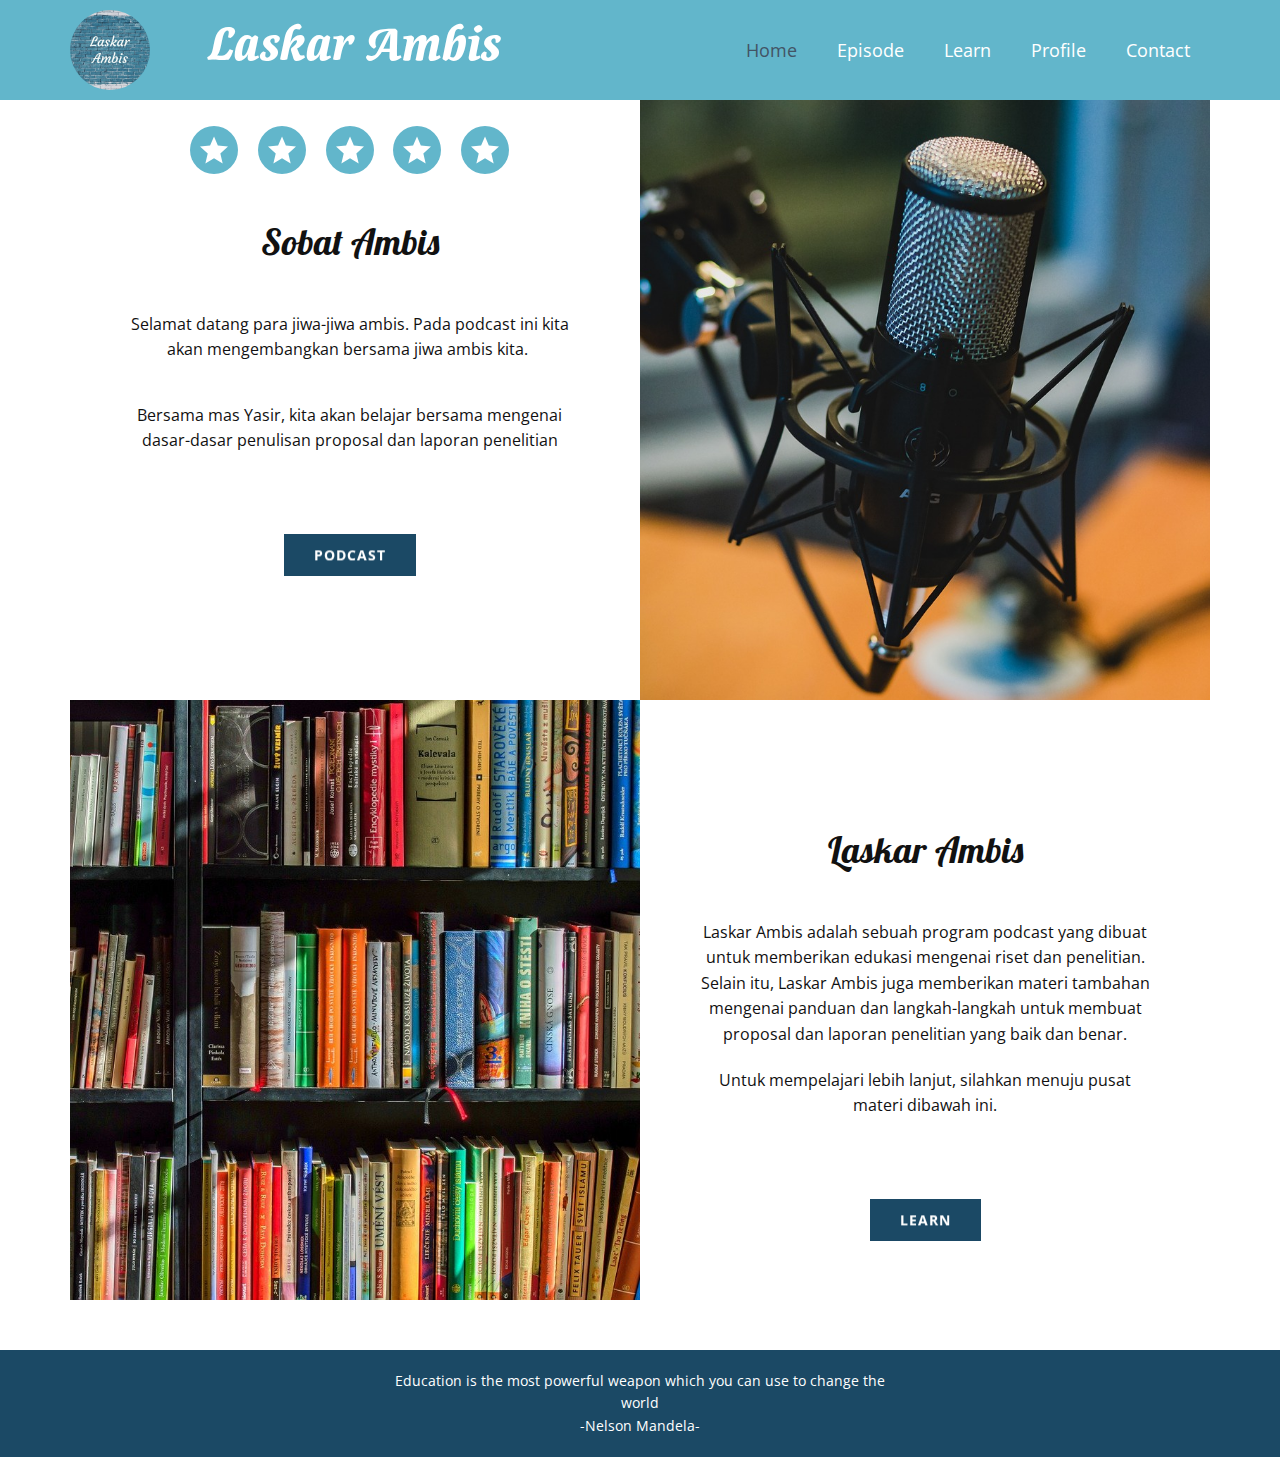
<file: Home.html>
<!DOCTYPE html>
<html style="font-size: 16px;">
  <head>
    <meta name="viewport" content="width=device-width, initial-scale=1.0">
    <meta charset="utf-8">
    <meta name="keywords" content="Laskar Ambis, Sobat Ambis">
    <meta name="description" content="">
    <meta name="page_type" content="np-template-header-footer-from-plugin">
    <title>Home</title>
    <link rel="stylesheet" href="nicepage.css" media="screen">
<link rel="stylesheet" href="Home.css" media="screen">
    <script class="u-script" type="text/javascript" src="jquery.js" defer=""></script>
    <script class="u-script" type="text/javascript" src="nicepage.js" defer=""></script>
    <meta name="generator" content="Nicepage 3.17.2, nicepage.com">
    
    <link id="u-theme-google-font" rel="stylesheet" href="https://fonts.googleapis.com/css?family=Roboto:100,100i,300,300i,400,400i,500,500i,700,700i,900,900i|Open+Sans:300,300i,400,400i,600,600i,700,700i,800,800i">
    <link id="u-page-google-font" rel="stylesheet" href="https://fonts.googleapis.com/css?family=Lobster:400">
    
<link rel="shortcut icon" type="image/x-icon" href="images/weblogo.png" />
    
    <script type="application/ld+json">{
		"@context": "http://schema.org",
		"@type": "Organization",
		"name": "Laskar Ambis"
}</script>
    <meta property="og:title" content="Home">
    <meta property="og:type" content="website">
    <meta name="theme-color" content="#478ac9">
  </head>
  <body class="u-body"><header class="u-clearfix u-custom-color-3 u-header u-header" id="sec-3e79"><div class="u-clearfix u-sheet u-valign-middle-sm u-sheet-1">
        <h1 class="u-align-center u-custom-font u-text u-title u-text-1" data-animation-name="slideIn" data-animation-duration="1000" data-animation-delay="0" data-animation-direction="Left">Laskar Ambis</h1>
        <nav class="u-menu u-menu-dropdown u-offcanvas u-menu-1">
          <div class="menu-collapse" style="font-size: 1.125rem; letter-spacing: 0px;">
            <a class="u-button-style u-custom-left-right-menu-spacing u-custom-padding-bottom u-custom-text-active-color u-custom-top-bottom-menu-spacing u-nav-link u-text-active-palette-1-base u-text-hover-palette-2-base" href="#">
              <svg><use xmlns:xlink="http://www.w3.org/1999/xlink" xlink:href="#menu-hamburger"></use></svg>
              <svg version="1.1" xmlns="http://www.w3.org/2000/svg" xmlns:xlink="http://www.w3.org/1999/xlink"><defs><symbol id="menu-hamburger" viewBox="0 0 16 16" style="width: 16px; height: 16px;"><rect y="1" width="16" height="2"></rect><rect y="7" width="16" height="2"></rect><rect y="13" width="16" height="2"></rect>
</symbol>
</defs></svg>
            </a>
          </div>
          <div class="u-custom-menu u-nav-container">
            <ul class="u-nav u-unstyled u-nav-1"><li class="u-nav-item"><a class="u-button-style u-nav-link u-text-active-palette-1-dark-2 u-text-hover-palette-2-base" href="Home.html" style="padding: 10px 20px;">Home</a>
</li><li class="u-nav-item"><a class="u-button-style u-nav-link u-text-active-palette-1-dark-2 u-text-hover-palette-2-base" href="Episode.html" style="padding: 10px 20px;">Episode</a>
</li><li class="u-nav-item"><a class="u-button-style u-nav-link u-text-active-palette-1-dark-2 u-text-hover-palette-2-base" href="Learn.html" style="padding: 10px 20px;">Learn</a>
</li><li class="u-nav-item"><a class="u-button-style u-nav-link u-text-active-palette-1-dark-2 u-text-hover-palette-2-base" href="Profile.html" style="padding: 10px 20px;">Profile</a>
</li><li class="u-nav-item"><a class="u-button-style u-nav-link u-text-active-palette-1-dark-2 u-text-hover-palette-2-base" href="Contact.html" style="padding: 10px 20px;">Contact</a>
</li></ul>
          </div>
          <div class="u-custom-menu u-nav-container-collapse">
            <div class="u-black u-container-style u-inner-container-layout u-opacity u-opacity-95 u-sidenav">
              <div class="u-sidenav-overflow">
                <div class="u-menu-close"></div>
                <ul class="u-align-center u-nav u-popupmenu-items u-unstyled u-nav-2"><li class="u-nav-item"><a class="u-button-style u-nav-link" href="Home.html" style="padding: 10px 20px;">Home</a>
</li><li class="u-nav-item"><a class="u-button-style u-nav-link" href="Episode.html" style="padding: 10px 20px;">Episode</a>
</li><li class="u-nav-item"><a class="u-button-style u-nav-link" href="Learn.html" style="padding: 10px 20px;">Learn</a>
</li><li class="u-nav-item"><a class="u-button-style u-nav-link" href="Profile.html" style="padding: 10px 20px;">Profile</a>
</li><li class="u-nav-item"><a class="u-button-style u-nav-link" href="Contact.html" style="padding: 10px 20px;">Contact</a>
</li></ul>
              </div>
            </div>
            <div class="u-black u-menu-overlay u-opacity u-opacity-70"></div>
          </div>
        </nav>
        <div class="u-align-left-md u-align-left-sm u-align-left-xs u-image u-image-circle u-preserve-proportions u-image-1" alt="" data-image-width="640" data-image-height="640" data-href="Home.html" data-page-id="2298512692" data-animation-name="slideIn" data-animation-duration="1000" data-animation-delay="0" data-animation-direction="Left"></div>
      </div></header>
    <section class="u-clearfix u-section-1" id="sec-5859">
      <div class="u-clearfix u-sheet u-valign-middle-sm u-valign-middle-xl u-valign-middle-xs u-sheet-1">
        <div class="u-clearfix u-expanded-width u-gutter-0 u-layout-wrap u-layout-wrap-1">
          <div class="u-layout" style="">
            <div class="u-layout-row" style="">
              <div class="u-align-center u-container-style u-layout-cell u-left-cell u-size-30 u-size-xs-60 u-white u-layout-cell-1" src="">
                <div class="u-container-layout u-container-layout-1"><span class="u-align-center u-custom-color-3 u-icon u-icon-circle u-spacing-10 u-icon-1" data-animation-name="fadeIn" data-animation-duration="1000" data-animation-delay="0" data-animation-direction="Down">
                <svg class="u-svg-link" preserveAspectRatio="xMidYMin slice" viewBox="0 0 32 32" style=""><use xmlns:xlink="http://www.w3.org/1999/xlink" xlink:href="#svg-1755"></use></svg>
                <svg xmlns="http://www.w3.org/2000/svg" xmlns:xlink="http://www.w3.org/1999/xlink" version="1.1" xml:space="preserve" class="u-svg-content" viewBox="0 0 32 32" id="svg-1755"><g><path d="M20.388,10.918L32,12.118l-8.735,7.749L25.914,31.4l-9.893-6.088L6.127,31.4l2.695-11.533L0,12.118 l11.547-1.2L16.026,0.6L20.388,10.918z"></path>
</g></svg>
              </span><span class="u-align-center-sm u-align-center-xs u-custom-color-3 u-icon u-icon-circle u-spacing-10 u-icon-2" data-animation-name="fadeIn" data-animation-duration="1000" data-animation-delay="0" data-animation-direction="Down">
                <svg class="u-svg-link" preserveAspectRatio="xMidYMin slice" viewBox="0 0 32 32" style=""><use xmlns:xlink="http://www.w3.org/1999/xlink" xlink:href="#svg-db92"></use></svg>
                <svg xmlns="http://www.w3.org/2000/svg" xmlns:xlink="http://www.w3.org/1999/xlink" version="1.1" xml:space="preserve" class="u-svg-content" viewBox="0 0 32 32" id="svg-db92"><g><path d="M20.388,10.918L32,12.118l-8.735,7.749L25.914,31.4l-9.893-6.088L6.127,31.4l2.695-11.533L0,12.118 l11.547-1.2L16.026,0.6L20.388,10.918z"></path>
</g></svg>
              </span><span class="u-custom-color-3 u-icon u-icon-circle u-spacing-10 u-icon-3" data-animation-name="fadeIn" data-animation-duration="1000" data-animation-delay="0" data-animation-direction="Down">
                <svg class="u-svg-link" preserveAspectRatio="xMidYMin slice" viewBox="0 0 32 32" style=""><use xmlns:xlink="http://www.w3.org/1999/xlink" xlink:href="#svg-7fd2"></use></svg>
                <svg xmlns="http://www.w3.org/2000/svg" xmlns:xlink="http://www.w3.org/1999/xlink" version="1.1" xml:space="preserve" class="u-svg-content" viewBox="0 0 32 32" id="svg-7fd2"><g><path d="M20.388,10.918L32,12.118l-8.735,7.749L25.914,31.4l-9.893-6.088L6.127,31.4l2.695-11.533L0,12.118 l11.547-1.2L16.026,0.6L20.388,10.918z"></path>
</g></svg>
              </span><span class="u-custom-color-3 u-icon u-icon-circle u-spacing-10 u-icon-4" data-animation-name="fadeIn" data-animation-duration="1000" data-animation-delay="0" data-animation-direction="Down">
                <svg class="u-svg-link" preserveAspectRatio="xMidYMin slice" viewBox="0 0 32 32" style=""><use xmlns:xlink="http://www.w3.org/1999/xlink" xlink:href="#svg-b33a"></use></svg>
                <svg xmlns="http://www.w3.org/2000/svg" xmlns:xlink="http://www.w3.org/1999/xlink" version="1.1" xml:space="preserve" class="u-svg-content" viewBox="0 0 32 32" id="svg-b33a"><g><path d="M20.388,10.918L32,12.118l-8.735,7.749L25.914,31.4l-9.893-6.088L6.127,31.4l2.695-11.533L0,12.118 l11.547-1.2L16.026,0.6L20.388,10.918z"></path>
</g></svg>
              </span><span class="u-align-center-sm u-align-center-xs u-custom-color-3 u-icon u-icon-circle u-spacing-10 u-icon-5" data-animation-name="fadeIn" data-animation-duration="1000" data-animation-delay="0" data-animation-direction="Down">
                <svg class="u-svg-link" preserveAspectRatio="xMidYMin slice" viewBox="0 0 32 32" style=""><use xmlns:xlink="http://www.w3.org/1999/xlink" xlink:href="#svg-3306"></use></svg>
                <svg xmlns="http://www.w3.org/2000/svg" xmlns:xlink="http://www.w3.org/1999/xlink" version="1.1" xml:space="preserve" class="u-svg-content" viewBox="0 0 32 32" id="svg-3306"><g><path d="M20.388,10.918L32,12.118l-8.735,7.749L25.914,31.4l-9.893-6.088L6.127,31.4l2.695-11.533L0,12.118 l11.547-1.2L16.026,0.6L20.388,10.918z"></path>
</g></svg>
              </span>
                  <h2 class="u-align-center-sm u-align-center-xs u-custom-font u-font-lobster u-text u-text-1">Sobat Ambis</h2>
                  <p class="u-align-center-sm u-align-center-xs u-text u-text-2">Selamat datang para jiwa-jiwa ambis. Pada podcast ini kita akan mengembangkan bersama jiwa ambis kita.&nbsp;</p>
                  <p class="u-align-center-sm u-align-center-xs u-text u-text-3">Bersama mas Yasir, kita akan belajar bersama mengenai dasar-dasar penulisan proposal dan laporan penelitian</p>
                  <a href="Episode.html" data-page-id="286936514" class="u-align-center-sm u-align-center-xs u-btn u-button-style u-custom-color-4 u-hover-custom-color-6 u-btn-1" data-animation-name="slideIn" data-animation-duration="1000" data-animation-delay="0" data-animation-direction="Down">Podcast</a>
                </div>
              </div>
              <div class="u-align-center u-container-style u-hidden-sm u-hidden-xs u-image u-layout-cell u-right-cell u-size-30 u-size-xs-60 u-image-1" src="" data-image-width="1280" data-image-height="853" data-animation-name="slideIn" data-animation-duration="1000" data-animation-delay="0" data-animation-direction="Right">
                <div class="u-container-layout u-valign-middle u-container-layout-2" src=""></div>
              </div>
            </div>
          </div>
        </div>
      </div>
    </section>
    <section class="u-clearfix u-section-2" id="sec-e94f">
      <div class="u-clearfix u-sheet u-valign-middle-sm u-sheet-1">
        <div class="u-clearfix u-expanded-width u-gutter-0 u-layout-wrap u-layout-wrap-1">
          <div class="u-layout" style="">
            <div class="u-layout-row" style="">
              <div class="u-align-center u-container-style u-image u-layout-cell u-right-cell u-size-30 u-size-xs-60 u-image-1" src="" data-image-width="1280" data-image-height="851" data-animation-name="slideIn" data-animation-duration="1000" data-animation-delay="0" data-animation-direction="Left">
                <div class="u-container-layout u-valign-middle u-container-layout-1" src=""></div>
              </div>
              <div class="u-container-style u-layout-cell u-left-cell u-size-30 u-size-xs-60 u-white u-layout-cell-2" src="">
                <div class="u-container-layout u-container-layout-2">
                  <h2 class="u-align-center u-custom-font u-font-lobster u-text u-text-1">Laskar Ambis</h2>
                  <p class="u-align-center u-text u-text-2">Laskar Ambis adalah sebuah program podcast yang dibuat untuk memberikan edukasi mengenai riset dan penelitian. Selain itu, Laskar Ambis juga memberikan materi tambahan mengenai panduan dan langkah-langkah untuk membuat proposal dan laporan penelitian yang baik dan benar.</p>
                  <p class="u-align-center u-text u-text-3">Untuk mempelajari lebih lanjut, silahkan menuju pusat materi dibawah ini.</p>
                  <a href="Learn.html" data-page-id="197421965" class="u-align-center-sm u-align-center-xs u-btn u-button-style u-custom-color-4 u-hover-custom-color-6 u-btn-1" data-animation-name="slideIn" data-animation-duration="1000" data-animation-delay="0" data-animation-direction="Down">Learn</a>
                </div>
              </div>
            </div>
          </div>
        </div>
      </div>
    </section>
    
    
    <footer class="u-align-center u-clearfix u-custom-color-4 u-footer u-footer" id="sec-acde"><div class="u-clearfix u-sheet u-valign-middle u-sheet-1">
        <p class="u-small-text u-text u-text-variant u-text-1">Education is the most powerful weapon which you can use to change the world<br>-Nelson Mandela-
        </p>
      </div></footer>
  </body>
</html>
</file>
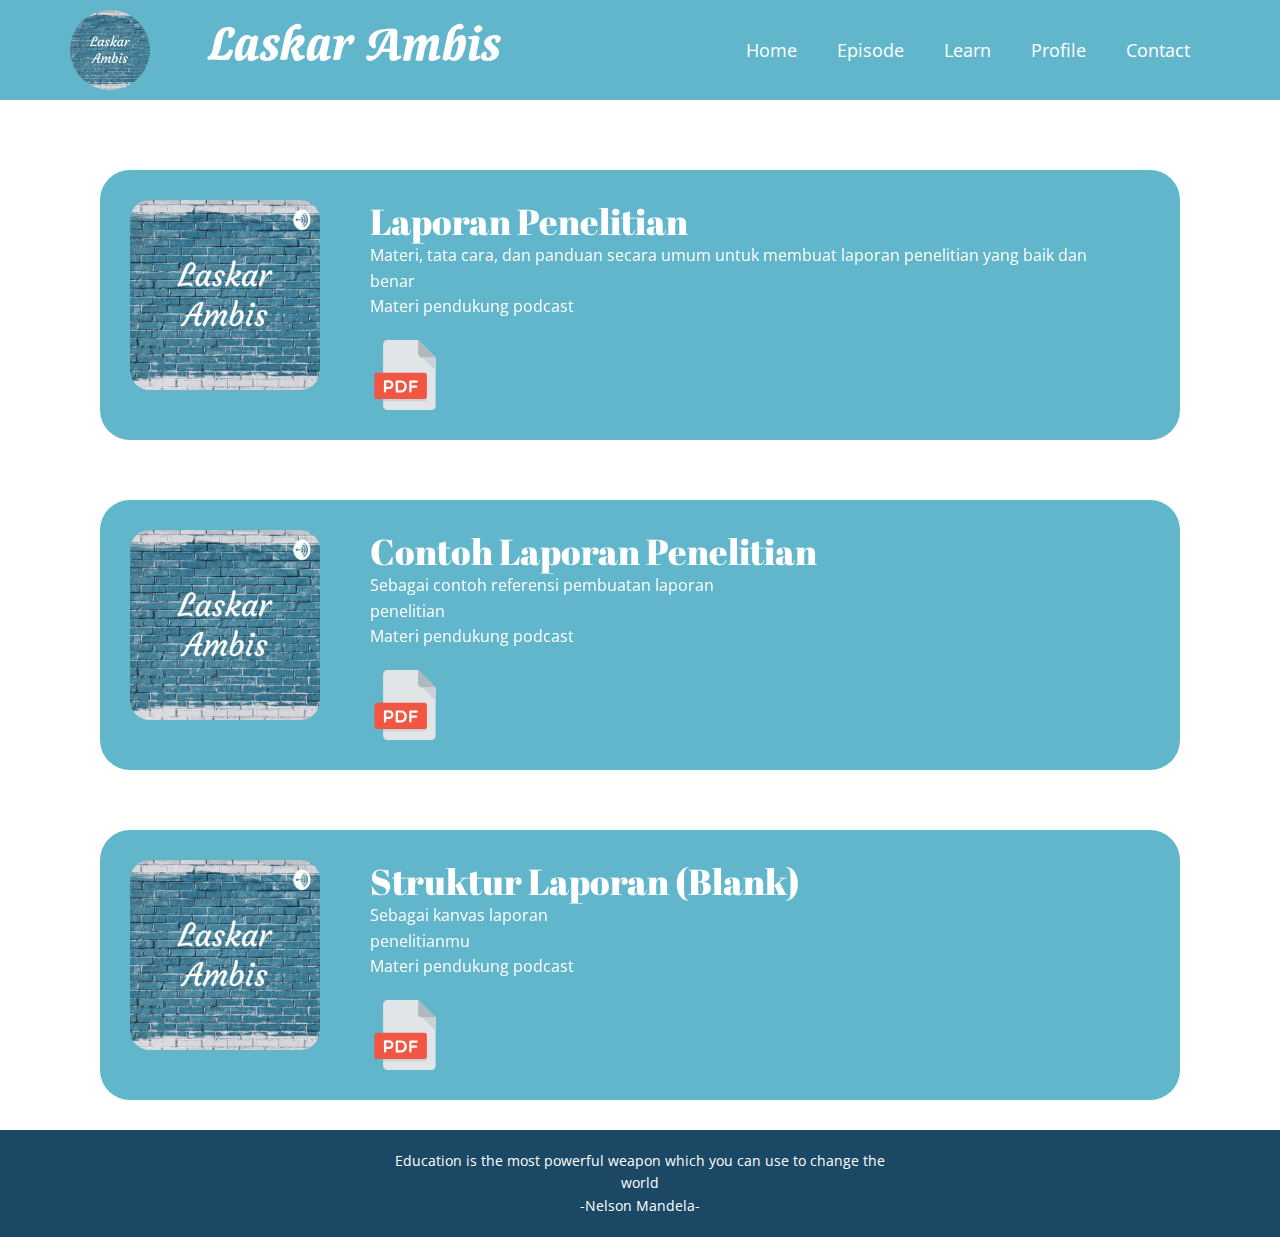
<file: Laporan.html>
<!DOCTYPE html>
<html style="font-size: 16px;">
  <head>
    <meta name="viewport" content="width=device-width, initial-scale=1.0">
    <meta charset="utf-8">
    <meta name="keywords" content="">
    <meta name="description" content="">
    <meta name="page_type" content="np-template-header-footer-from-plugin">
    <title>Laporan</title>
    <link rel="stylesheet" href="nicepage.css" media="screen">
<link rel="stylesheet" href="Laporan.css" media="screen">
    <script class="u-script" type="text/javascript" src="jquery.js" defer=""></script>
    <script class="u-script" type="text/javascript" src="nicepage.js" defer=""></script>
    <meta name="generator" content="Nicepage 3.17.2, nicepage.com">
    
    <link id="u-theme-google-font" rel="stylesheet" href="https://fonts.googleapis.com/css?family=Roboto:100,100i,300,300i,400,400i,500,500i,700,700i,900,900i|Open+Sans:300,300i,400,400i,600,600i,700,700i,800,800i">
    <link id="u-page-google-font" rel="stylesheet" href="https://fonts.googleapis.com/css?family=Abril+Fatface:400">
    
<link rel="shortcut icon" type="image/x-icon" href="images/weblogo.png" />

    <script type="application/ld+json">{
		"@context": "http://schema.org",
		"@type": "Organization",
		"name": "Laskar Ambis"
}</script>
    <meta property="og:title" content="Laporan">
    <meta property="og:type" content="website">
    <meta name="theme-color" content="#478ac9">
  </head>
  <body class="u-body"><header class="u-clearfix u-custom-color-3 u-header u-header" id="sec-3e79"><div class="u-clearfix u-sheet u-valign-middle-sm u-sheet-1">
        <h1 class="u-align-center u-custom-font u-text u-title u-text-1" data-animation-name="slideIn" data-animation-duration="1000" data-animation-delay="0" data-animation-direction="Left">Laskar Ambis</h1>
        <nav class="u-menu u-menu-dropdown u-offcanvas u-menu-1">
          <div class="menu-collapse" style="font-size: 1.125rem; letter-spacing: 0px;">
            <a class="u-button-style u-custom-left-right-menu-spacing u-custom-padding-bottom u-custom-text-active-color u-custom-top-bottom-menu-spacing u-nav-link u-text-active-palette-1-base u-text-hover-palette-2-base" href="#">
              <svg><use xmlns:xlink="http://www.w3.org/1999/xlink" xlink:href="#menu-hamburger"></use></svg>
              <svg version="1.1" xmlns="http://www.w3.org/2000/svg" xmlns:xlink="http://www.w3.org/1999/xlink"><defs><symbol id="menu-hamburger" viewBox="0 0 16 16" style="width: 16px; height: 16px;"><rect y="1" width="16" height="2"></rect><rect y="7" width="16" height="2"></rect><rect y="13" width="16" height="2"></rect>
</symbol>
</defs></svg>
            </a>
          </div>
          <div class="u-custom-menu u-nav-container">
            <ul class="u-nav u-unstyled u-nav-1"><li class="u-nav-item"><a class="u-button-style u-nav-link u-text-active-palette-1-dark-2 u-text-hover-palette-2-base" href="Home.html" style="padding: 10px 20px;">Home</a>
</li><li class="u-nav-item"><a class="u-button-style u-nav-link u-text-active-palette-1-dark-2 u-text-hover-palette-2-base" href="Episode.html" style="padding: 10px 20px;">Episode</a>
</li><li class="u-nav-item"><a class="u-button-style u-nav-link u-text-active-palette-1-dark-2 u-text-hover-palette-2-base" href="Learn.html" style="padding: 10px 20px;">Learn</a>
</li><li class="u-nav-item"><a class="u-button-style u-nav-link u-text-active-palette-1-dark-2 u-text-hover-palette-2-base" href="Profile.html" style="padding: 10px 20px;">Profile</a>
</li><li class="u-nav-item"><a class="u-button-style u-nav-link u-text-active-palette-1-dark-2 u-text-hover-palette-2-base" href="Contact.html" style="padding: 10px 20px;">Contact</a>
</li></ul>
          </div>
          <div class="u-custom-menu u-nav-container-collapse">
            <div class="u-black u-container-style u-inner-container-layout u-opacity u-opacity-95 u-sidenav">
              <div class="u-sidenav-overflow">
                <div class="u-menu-close"></div>
                <ul class="u-align-center u-nav u-popupmenu-items u-unstyled u-nav-2"><li class="u-nav-item"><a class="u-button-style u-nav-link" href="Home.html" style="padding: 10px 20px;">Home</a>
</li><li class="u-nav-item"><a class="u-button-style u-nav-link" href="Episode.html" style="padding: 10px 20px;">Episode</a>
</li><li class="u-nav-item"><a class="u-button-style u-nav-link" href="Learn.html" style="padding: 10px 20px;">Learn</a>
</li><li class="u-nav-item"><a class="u-button-style u-nav-link" href="Profile.html" style="padding: 10px 20px;">Profile</a>
</li><li class="u-nav-item"><a class="u-button-style u-nav-link" href="Contact.html" style="padding: 10px 20px;">Contact</a>
</li></ul>
              </div>
            </div>
            <div class="u-black u-menu-overlay u-opacity u-opacity-70"></div>
          </div>
        </nav>
        <div class="u-align-left-md u-align-left-sm u-align-left-xs u-image u-image-circle u-preserve-proportions u-image-1" alt="" data-image-width="640" data-image-height="640" data-href="Home.html" data-page-id="2298512692" data-animation-name="slideIn" data-animation-duration="1000" data-animation-delay="0" data-animation-direction="Left"></div>
      </div></header>
    <section class="u-clearfix u-section-1" id="sec-ee2e">
      <div class="u-clearfix u-sheet u-sheet-1">
        <div class="u-clearfix u-expanded-width u-layout-wrap u-layout-wrap-1">
          <div class="u-layout">
            <div class="u-layout-col">
              <div class="u-container-style u-layout-cell u-size-20 u-layout-cell-1">
                <div class="u-container-layout u-valign-top u-container-layout-1">
                  <div class="u-align-center-xs u-align-left-sm u-container-style u-custom-color-3 u-expanded-width u-group u-radius-30 u-shape-round u-group-1" data-animation-name="slideIn" data-animation-duration="1000" data-animation-delay="0" data-animation-direction="Left">
                    <div class="u-container-layout u-valign-top-xs u-container-layout-2">
                      <img class="u-image u-image-round u-preserve-proportions u-radius-20 u-image-1" src="images/logolaskarambis.jfif" alt="" data-image-width="640" data-image-height="640">
                      <h3 class="u-align-right-md u-custom-font u-text u-text-1">Laporan Penelitian<br>
                      </h3>
                      <p class="u-align-center-xs u-align-left-md u-text u-text-2">Materi, tata cara, dan panduan secara umum untuk membuat laporan penelitian yang baik dan benar<br>Materi pendukung podcast
                      </p>
                      <div class="u-align-center-xs u-social-icons u-spacing-10 u-social-icons-1">
                        <a class="u-social-url" title="Laporan Penelitian" target="_blank" href="https://drive.google.com/file/d/17I5F-t1W0k5EN_n5Uz2hbLINHHbStFGG/view?usp=sharing"><span class="u-icon u-icon-circle u-social-icon u-social-instagram u-icon-1"><svg class="u-svg-link" preserveAspectRatio="xMidYMin slice" viewBox="0 0 512 512" style=""><use xmlns:xlink="http://www.w3.org/1999/xlink" xlink:href="#svg-01c4"></use></svg><svg class="u-svg-content" viewBox="0 0 512 512" x="0px" y="0px" id="svg-01c4" style="enable-background:new 0 0 512 512;"><path style="fill:#E2E5E7;" d="M128,0c-17.6,0-32,14.4-32,32v448c0,17.6,14.4,32,32,32h320c17.6,0,32-14.4,32-32V128L352,0H128z"></path><path style="fill:#B0B7BD;" d="M384,128h96L352,0v96C352,113.6,366.4,128,384,128z"></path><polygon style="fill:#CAD1D8;" points="480,224 384,128 480,128 "></polygon><path style="fill:#F15642;" d="M416,416c0,8.8-7.2,16-16,16H48c-8.8,0-16-7.2-16-16V256c0-8.8,7.2-16,16-16h352c8.8,0,16,7.2,16,16  V416z"></path><g><path style="fill:#FFFFFF;" d="M101.744,303.152c0-4.224,3.328-8.832,8.688-8.832h29.552c16.64,0,31.616,11.136,31.616,32.48   c0,20.224-14.976,31.488-31.616,31.488h-21.36v16.896c0,5.632-3.584,8.816-8.192,8.816c-4.224,0-8.688-3.184-8.688-8.816V303.152z    M118.624,310.432v31.872h21.36c8.576,0,15.36-7.568,15.36-15.504c0-8.944-6.784-16.368-15.36-16.368H118.624z"></path><path style="fill:#FFFFFF;" d="M196.656,384c-4.224,0-8.832-2.304-8.832-7.92v-72.672c0-4.592,4.608-7.936,8.832-7.936h29.296   c58.464,0,57.184,88.528,1.152,88.528H196.656z M204.72,311.088V368.4h21.232c34.544,0,36.08-57.312,0-57.312H204.72z"></path><path style="fill:#FFFFFF;" d="M303.872,312.112v20.336h32.624c4.608,0,9.216,4.608,9.216,9.072c0,4.224-4.608,7.68-9.216,7.68   h-32.624v26.864c0,4.48-3.184,7.92-7.664,7.92c-5.632,0-9.072-3.44-9.072-7.92v-72.672c0-4.592,3.456-7.936,9.072-7.936h44.912   c5.632,0,8.96,3.344,8.96,7.936c0,4.096-3.328,8.704-8.96,8.704h-37.248V312.112z"></path>
</g><path style="fill:#CAD1D8;" d="M400,432H96v16h304c8.8,0,16-7.2,16-16v-16C416,424.8,408.8,432,400,432z"></path></svg></span>
                        </a>
                      </div>
                    </div>
                  </div>
                </div>
              </div>
              <div class="u-container-style u-layout-cell u-size-20 u-layout-cell-2">
                <div class="u-container-layout u-valign-top-lg u-valign-top-md u-valign-top-sm u-valign-top-xs u-container-layout-3">
                  <div class="u-align-center-xs u-align-left-sm u-container-style u-custom-color-3 u-expanded-width u-group u-radius-30 u-shape-round u-group-2" data-animation-name="slideIn" data-animation-duration="1000" data-animation-delay="0" data-animation-direction="Right">
                    <div class="u-container-layout u-valign-top-xs u-container-layout-4">
                      <img class="u-image u-image-round u-preserve-proportions u-radius-20 u-image-2" src="images/logolaskarambis.jfif" alt="" data-image-width="640" data-image-height="640">
                      <h3 class="u-align-right-md u-custom-font u-text u-text-3">Contoh Laporan Penelitian</h3>
                      <p class="u-align-left-md u-text u-text-4">Sebagai contoh referensi pembuatan laporan penelitian<br>Materi pendukung podcast
                      </p>
                      <div class="u-social-icons u-spacing-10 u-social-icons-2">
                        <a class="u-social-url" title="Contoh Laporan Penelitian" target="_blank" href="https://drive.google.com/file/d/1zPp0_xu7ylDP9x6L-znKAd5UKkUFk0w8/view?usp=sharing"><span class="u-icon u-icon-circle u-social-icon u-social-instagram u-icon-2"><svg class="u-svg-link" preserveAspectRatio="xMidYMin slice" viewBox="0 0 512 512" style=""><use xmlns:xlink="http://www.w3.org/1999/xlink" xlink:href="#svg-2e28"></use></svg><svg class="u-svg-content" viewBox="0 0 512 512" x="0px" y="0px" id="svg-2e28" style="enable-background:new 0 0 512 512;"><path style="fill:#E2E5E7;" d="M128,0c-17.6,0-32,14.4-32,32v448c0,17.6,14.4,32,32,32h320c17.6,0,32-14.4,32-32V128L352,0H128z"></path><path style="fill:#B0B7BD;" d="M384,128h96L352,0v96C352,113.6,366.4,128,384,128z"></path><polygon style="fill:#CAD1D8;" points="480,224 384,128 480,128 "></polygon><path style="fill:#F15642;" d="M416,416c0,8.8-7.2,16-16,16H48c-8.8,0-16-7.2-16-16V256c0-8.8,7.2-16,16-16h352c8.8,0,16,7.2,16,16  V416z"></path><g><path style="fill:#FFFFFF;" d="M101.744,303.152c0-4.224,3.328-8.832,8.688-8.832h29.552c16.64,0,31.616,11.136,31.616,32.48   c0,20.224-14.976,31.488-31.616,31.488h-21.36v16.896c0,5.632-3.584,8.816-8.192,8.816c-4.224,0-8.688-3.184-8.688-8.816V303.152z    M118.624,310.432v31.872h21.36c8.576,0,15.36-7.568,15.36-15.504c0-8.944-6.784-16.368-15.36-16.368H118.624z"></path><path style="fill:#FFFFFF;" d="M196.656,384c-4.224,0-8.832-2.304-8.832-7.92v-72.672c0-4.592,4.608-7.936,8.832-7.936h29.296   c58.464,0,57.184,88.528,1.152,88.528H196.656z M204.72,311.088V368.4h21.232c34.544,0,36.08-57.312,0-57.312H204.72z"></path><path style="fill:#FFFFFF;" d="M303.872,312.112v20.336h32.624c4.608,0,9.216,4.608,9.216,9.072c0,4.224-4.608,7.68-9.216,7.68   h-32.624v26.864c0,4.48-3.184,7.92-7.664,7.92c-5.632,0-9.072-3.44-9.072-7.92v-72.672c0-4.592,3.456-7.936,9.072-7.936h44.912   c5.632,0,8.96,3.344,8.96,7.936c0,4.096-3.328,8.704-8.96,8.704h-37.248V312.112z"></path>
</g><path style="fill:#CAD1D8;" d="M400,432H96v16h304c8.8,0,16-7.2,16-16v-16C416,424.8,408.8,432,400,432z"></path></svg></span>
                        </a>
                      </div>
                    </div>
                  </div>
                </div>
              </div>
              <div class="u-container-style u-layout-cell u-size-20 u-layout-cell-3">
                <div class="u-container-layout u-valign-top-xs u-container-layout-5">
                  <div class="u-align-center-xs u-container-style u-custom-color-3 u-expanded-width u-group u-radius-30 u-shape-round u-group-3" data-animation-name="slideIn" data-animation-duration="1000" data-animation-delay="0" data-animation-direction="Left">
                    <div class="u-container-layout u-valign-bottom-md u-valign-top-xs u-container-layout-6">
                      <img class="u-image u-image-round u-preserve-proportions u-radius-20 u-image-3" src="images/logolaskarambis.jfif" alt="" data-image-width="640" data-image-height="640">
                      <h3 class="u-align-left-sm u-align-right-md u-custom-font u-text u-text-5">Struktur Laporan (Blank) </h3>
                      <p class="u-text u-text-6">Sebagai kanvas laporan penelitianmu<br>Materi pendukung podcast
                      </p>
                      <div class="u-social-icons u-spacing-10 u-social-icons-3">
                        <a class="u-social-url" title="Blank Laporan Penelitian" target="_blank" href="https://drive.google.com/file/d/1CJZpfUdUvc57oaMDGBvaGMH6C8PjAcvd/view?usp=sharing"><span class="u-icon u-icon-circle u-social-icon u-social-instagram u-icon-3"><svg class="u-svg-link" preserveAspectRatio="xMidYMin slice" viewBox="0 0 512 512" style=""><use xmlns:xlink="http://www.w3.org/1999/xlink" xlink:href="#svg-23af"></use></svg><svg class="u-svg-content" viewBox="0 0 512 512" x="0px" y="0px" id="svg-23af" style="enable-background:new 0 0 512 512;"><path style="fill:#E2E5E7;" d="M128,0c-17.6,0-32,14.4-32,32v448c0,17.6,14.4,32,32,32h320c17.6,0,32-14.4,32-32V128L352,0H128z"></path><path style="fill:#B0B7BD;" d="M384,128h96L352,0v96C352,113.6,366.4,128,384,128z"></path><polygon style="fill:#CAD1D8;" points="480,224 384,128 480,128 "></polygon><path style="fill:#F15642;" d="M416,416c0,8.8-7.2,16-16,16H48c-8.8,0-16-7.2-16-16V256c0-8.8,7.2-16,16-16h352c8.8,0,16,7.2,16,16  V416z"></path><g><path style="fill:#FFFFFF;" d="M101.744,303.152c0-4.224,3.328-8.832,8.688-8.832h29.552c16.64,0,31.616,11.136,31.616,32.48   c0,20.224-14.976,31.488-31.616,31.488h-21.36v16.896c0,5.632-3.584,8.816-8.192,8.816c-4.224,0-8.688-3.184-8.688-8.816V303.152z    M118.624,310.432v31.872h21.36c8.576,0,15.36-7.568,15.36-15.504c0-8.944-6.784-16.368-15.36-16.368H118.624z"></path><path style="fill:#FFFFFF;" d="M196.656,384c-4.224,0-8.832-2.304-8.832-7.92v-72.672c0-4.592,4.608-7.936,8.832-7.936h29.296   c58.464,0,57.184,88.528,1.152,88.528H196.656z M204.72,311.088V368.4h21.232c34.544,0,36.08-57.312,0-57.312H204.72z"></path><path style="fill:#FFFFFF;" d="M303.872,312.112v20.336h32.624c4.608,0,9.216,4.608,9.216,9.072c0,4.224-4.608,7.68-9.216,7.68   h-32.624v26.864c0,4.48-3.184,7.92-7.664,7.92c-5.632,0-9.072-3.44-9.072-7.92v-72.672c0-4.592,3.456-7.936,9.072-7.936h44.912   c5.632,0,8.96,3.344,8.96,7.936c0,4.096-3.328,8.704-8.96,8.704h-37.248V312.112z"></path>
</g><path style="fill:#CAD1D8;" d="M400,432H96v16h304c8.8,0,16-7.2,16-16v-16C416,424.8,408.8,432,400,432z"></path></svg></span>
                        </a>
                      </div>
                    </div>
                  </div>
                </div>
              </div>
            </div>
          </div>
        </div>
      </div>
    </section>
    
    
    <footer class="u-align-center u-clearfix u-custom-color-4 u-footer u-footer" id="sec-acde"><div class="u-clearfix u-sheet u-valign-middle u-sheet-1">
        <p class="u-small-text u-text u-text-variant u-text-1">Education is the most powerful weapon which you can use to change the world<br>-Nelson Mandela-
        </p>
      </div></footer>
  </body>
</html>
</file>
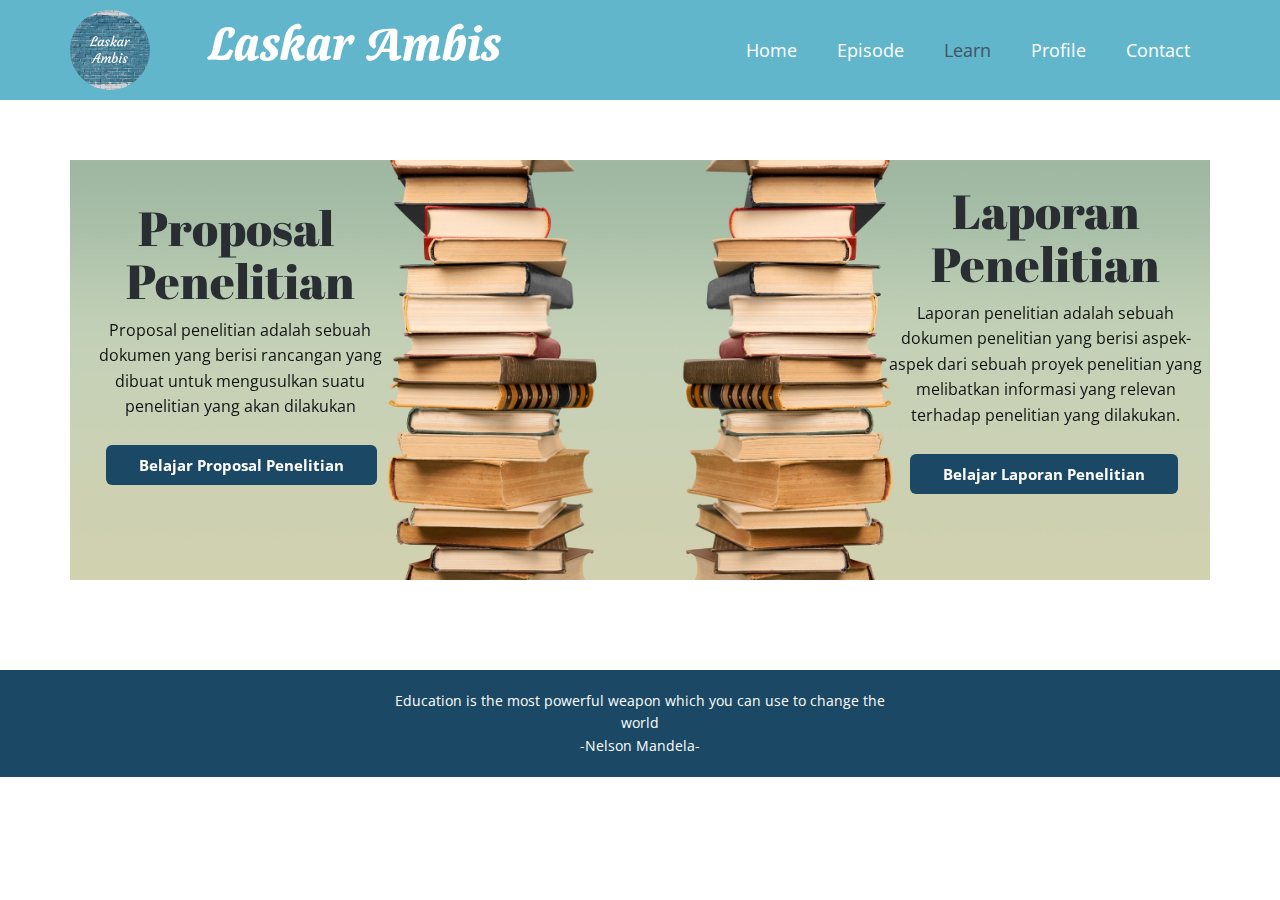
<file: Learn.html>
<!DOCTYPE html>
<html style="font-size: 16px;">
  <head>
    <meta name="viewport" content="width=device-width, initial-scale=1.0">
    <meta charset="utf-8">
    <meta name="keywords" content="">
    <meta name="description" content="">
    <meta name="page_type" content="np-template-header-footer-from-plugin">
    <title>Learn</title>
    <link rel="stylesheet" href="nicepage.css" media="screen">
<link rel="stylesheet" href="Learn.css" media="screen">
    <script class="u-script" type="text/javascript" src="jquery.js" defer=""></script>
    <script class="u-script" type="text/javascript" src="nicepage.js" defer=""></script>
    <meta name="generator" content="Nicepage 3.17.2, nicepage.com">
    
    <link id="u-theme-google-font" rel="stylesheet" href="https://fonts.googleapis.com/css?family=Roboto:100,100i,300,300i,400,400i,500,500i,700,700i,900,900i|Open+Sans:300,300i,400,400i,600,600i,700,700i,800,800i">
    <link id="u-page-google-font" rel="stylesheet" href="https://fonts.googleapis.com/css?family=Abril+Fatface:400">
    
<link rel="shortcut icon" type="image/x-icon" href="images/weblogo.png" />

    <script type="application/ld+json">{
		"@context": "http://schema.org",
		"@type": "Organization",
		"name": "Laskar Ambis"
}</script>
    <meta property="og:title" content="Learn">
    <meta property="og:type" content="website">
    <meta name="theme-color" content="#478ac9">
  </head>
  <body class="u-body"><header class="u-clearfix u-custom-color-3 u-header u-header" id="sec-3e79"><div class="u-clearfix u-sheet u-valign-middle-sm u-sheet-1">
        <h1 class="u-align-center u-custom-font u-text u-title u-text-1" data-animation-name="slideIn" data-animation-duration="1000" data-animation-delay="0" data-animation-direction="Left">Laskar Ambis</h1>
        <nav class="u-menu u-menu-dropdown u-offcanvas u-menu-1">
          <div class="menu-collapse" style="font-size: 1.125rem; letter-spacing: 0px;">
            <a class="u-button-style u-custom-left-right-menu-spacing u-custom-padding-bottom u-custom-text-active-color u-custom-top-bottom-menu-spacing u-nav-link u-text-active-palette-1-base u-text-hover-palette-2-base" href="#">
              <svg><use xmlns:xlink="http://www.w3.org/1999/xlink" xlink:href="#menu-hamburger"></use></svg>
              <svg version="1.1" xmlns="http://www.w3.org/2000/svg" xmlns:xlink="http://www.w3.org/1999/xlink"><defs><symbol id="menu-hamburger" viewBox="0 0 16 16" style="width: 16px; height: 16px;"><rect y="1" width="16" height="2"></rect><rect y="7" width="16" height="2"></rect><rect y="13" width="16" height="2"></rect>
</symbol>
</defs></svg>
            </a>
          </div>
          <div class="u-custom-menu u-nav-container">
            <ul class="u-nav u-unstyled u-nav-1"><li class="u-nav-item"><a class="u-button-style u-nav-link u-text-active-palette-1-dark-2 u-text-hover-palette-2-base" href="Home.html" style="padding: 10px 20px;">Home</a>
</li><li class="u-nav-item"><a class="u-button-style u-nav-link u-text-active-palette-1-dark-2 u-text-hover-palette-2-base" href="Episode.html" style="padding: 10px 20px;">Episode</a>
</li><li class="u-nav-item"><a class="u-button-style u-nav-link u-text-active-palette-1-dark-2 u-text-hover-palette-2-base" href="Learn.html" style="padding: 10px 20px;">Learn</a>
</li><li class="u-nav-item"><a class="u-button-style u-nav-link u-text-active-palette-1-dark-2 u-text-hover-palette-2-base" href="Profile.html" style="padding: 10px 20px;">Profile</a>
</li><li class="u-nav-item"><a class="u-button-style u-nav-link u-text-active-palette-1-dark-2 u-text-hover-palette-2-base" href="Contact.html" style="padding: 10px 20px;">Contact</a>
</li></ul>
          </div>
          <div class="u-custom-menu u-nav-container-collapse">
            <div class="u-black u-container-style u-inner-container-layout u-opacity u-opacity-95 u-sidenav">
              <div class="u-sidenav-overflow">
                <div class="u-menu-close"></div>
                <ul class="u-align-center u-nav u-popupmenu-items u-unstyled u-nav-2"><li class="u-nav-item"><a class="u-button-style u-nav-link" href="Home.html" style="padding: 10px 20px;">Home</a>
</li><li class="u-nav-item"><a class="u-button-style u-nav-link" href="Episode.html" style="padding: 10px 20px;">Episode</a>
</li><li class="u-nav-item"><a class="u-button-style u-nav-link" href="Learn.html" style="padding: 10px 20px;">Learn</a>
</li><li class="u-nav-item"><a class="u-button-style u-nav-link" href="Profile.html" style="padding: 10px 20px;">Profile</a>
</li><li class="u-nav-item"><a class="u-button-style u-nav-link" href="Contact.html" style="padding: 10px 20px;">Contact</a>
</li></ul>
              </div>
            </div>
            <div class="u-black u-menu-overlay u-opacity u-opacity-70"></div>
          </div>
        </nav>
        <div class="u-align-left-md u-align-left-sm u-align-left-xs u-image u-image-circle u-preserve-proportions u-image-1" alt="" data-image-width="640" data-image-height="640" data-href="Home.html" data-page-id="2298512692" data-animation-name="slideIn" data-animation-duration="1000" data-animation-delay="0" data-animation-direction="Left"></div>
      </div></header>
    <section class="u-clearfix u-section-1" id="sec-d199">
      <div class="u-clearfix u-sheet u-sheet-1">
        <div class="u-clearfix u-expanded-width u-layout-wrap u-layout-wrap-1">
          <div class="u-layout">
            <div class="u-layout-row">
              <div class="u-align-center-md u-container-style u-image u-layout-cell u-size-30 u-image-1" data-image-width="1445" data-image-height="1000" data-animation-name="slideIn" data-animation-duration="1000" data-animation-delay="0" data-animation-direction="Left">
                <div class="u-container-layout u-container-layout-1">
                  <h2 class="u-align-center-lg u-align-center-sm u-align-center-xl u-align-center-xs u-custom-font u-text u-text-palette-1-dark-3 u-text-1">Proposal&nbsp;<br>Penelitian
                  </h2>
                  <p class="u-align-center-lg u-align-center-sm u-align-center-xl u-align-center-xs u-text u-text-2">Proposal penelitian adalah sebuah dokumen yang berisi rancangan yang dibuat untuk mengusulkan suatu penelitian yang akan dilakukan</p>
                  <a href="Proposal.html" data-page-id="2856011913" class="u-align-left-sm u-align-left-xs u-btn u-btn-round u-button-style u-custom-color-4 u-hover-custom-color-6 u-radius-6 u-btn-1">Belajar Proposal Penelitian</a>
                </div>
              </div>
              <div class="u-align-center-sm u-align-center-xs u-container-style u-image u-layout-cell u-size-30 u-image-2" data-image-width="1445" data-image-height="999" data-animation-name="slideIn" data-animation-duration="1000" data-animation-delay="0" data-animation-direction="Right">
                <div class="u-container-layout u-container-layout-2">
                  <h2 class="u-align-center-lg u-align-center-md u-align-center-xl u-custom-font u-text u-text-palette-1-dark-3 u-text-3">Laporan<br>Penelitian
                  </h2>
                  <p class="u-align-center-lg u-align-center-md u-align-center-xl u-text u-text-4">Laporan penelitian adalah sebuah dokumen penelitian yang berisi aspek-aspek dari sebuah proyek penelitian yang melibatkan informasi yang relevan terhadap penelitian yang dilakukan.</p>
                  <a href="Laporan.html" data-page-id="50669355" class="u-btn u-btn-round u-button-style u-custom-color-4 u-hover-custom-color-6 u-radius-6 u-btn-2">Belajar Laporan Penelitian</a>
                </div>
              </div>
            </div>
          </div>
        </div>
      </div>
    </section>
    
    
    <footer class="u-align-center u-clearfix u-custom-color-4 u-footer u-footer" id="sec-acde"><div class="u-clearfix u-sheet u-valign-middle u-sheet-1">
        <p class="u-small-text u-text u-text-variant u-text-1">Education is the most powerful weapon which you can use to change the world<br>-Nelson Mandela-
        </p>
      </div></footer>
  </body>
</html>
</file>
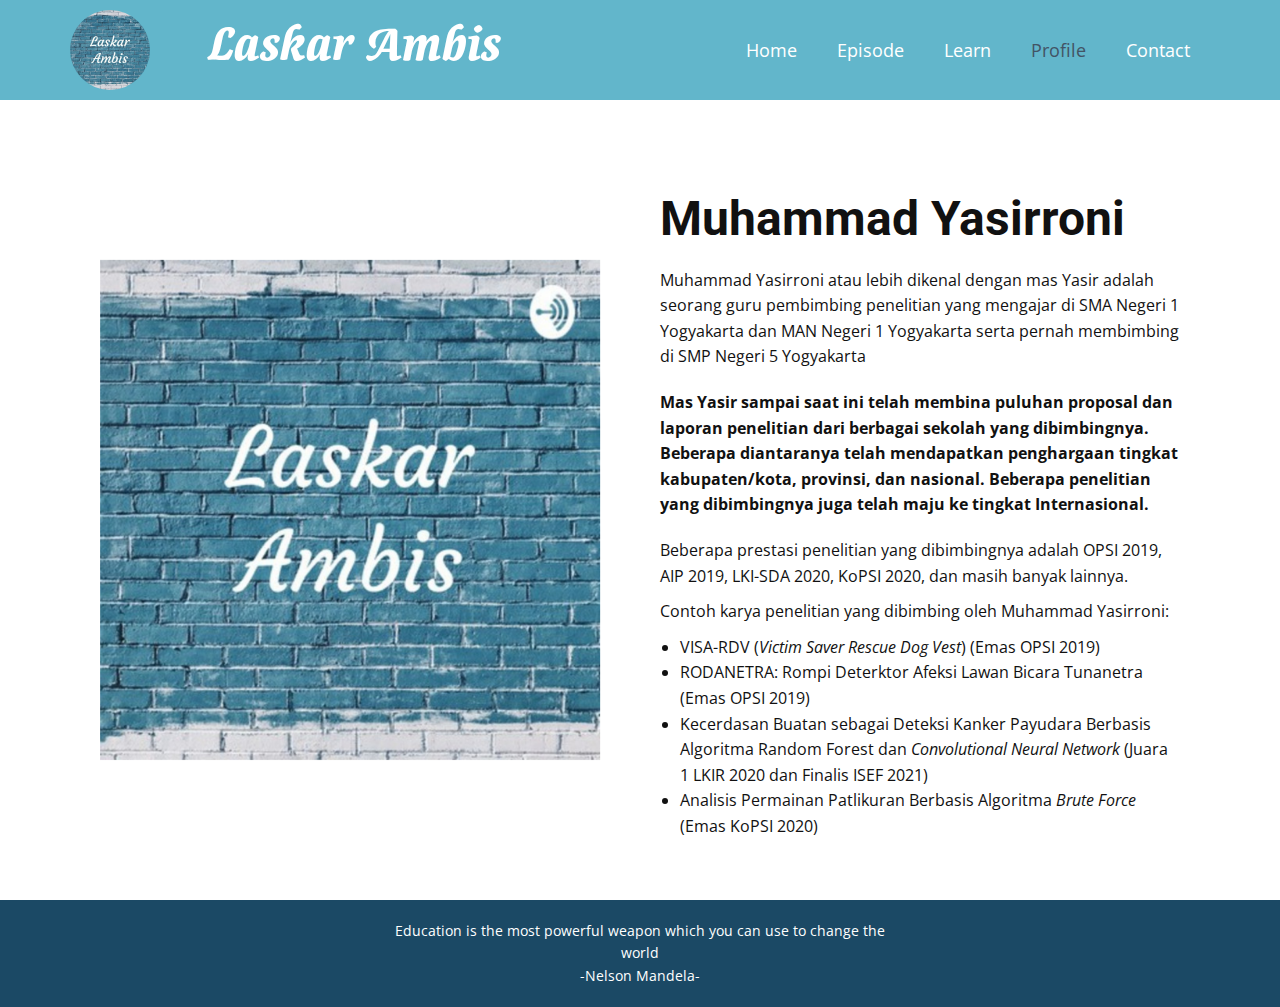
<file: Profile.html>
<!DOCTYPE html>
<html style="font-size: 16px;">
  <head>
    <meta name="viewport" content="width=device-width, initial-scale=1.0">
    <meta charset="utf-8">
    <meta name="keywords" content="">
    <meta name="description" content="">
    <meta name="page_type" content="np-template-header-footer-from-plugin">
    <title>Profile</title>
    <link rel="stylesheet" href="nicepage.css" media="screen">
<link rel="stylesheet" href="Profile.css" media="screen">
    <script class="u-script" type="text/javascript" src="jquery.js" defer=""></script>
    <script class="u-script" type="text/javascript" src="nicepage.js" defer=""></script>
    <meta name="generator" content="Nicepage 3.17.2, nicepage.com">
    
    <link id="u-theme-google-font" rel="stylesheet" href="https://fonts.googleapis.com/css?family=Roboto:100,100i,300,300i,400,400i,500,500i,700,700i,900,900i|Open+Sans:300,300i,400,400i,600,600i,700,700i,800,800i">
    
<link rel="shortcut icon" type="image/x-icon" href="images/weblogo.png" />

    <script type="application/ld+json">{
		"@context": "http://schema.org",
		"@type": "Organization",
		"name": "Laskar Ambis"
}</script>
    <meta property="og:title" content="Profile">
    <meta property="og:type" content="website">
    <meta name="theme-color" content="#478ac9">
  </head>
  <body class="u-body"><header class="u-clearfix u-custom-color-3 u-header u-header" id="sec-3e79"><div class="u-clearfix u-sheet u-valign-middle-sm u-sheet-1">
        <h1 class="u-align-center u-custom-font u-text u-title u-text-1" data-animation-name="slideIn" data-animation-duration="1000" data-animation-delay="0" data-animation-direction="Left">Laskar Ambis</h1>
        <nav class="u-menu u-menu-dropdown u-offcanvas u-menu-1">
          <div class="menu-collapse" style="font-size: 1.125rem; letter-spacing: 0px;">
            <a class="u-button-style u-custom-left-right-menu-spacing u-custom-padding-bottom u-custom-text-active-color u-custom-top-bottom-menu-spacing u-nav-link u-text-active-palette-1-base u-text-hover-palette-2-base" href="#">
              <svg><use xmlns:xlink="http://www.w3.org/1999/xlink" xlink:href="#menu-hamburger"></use></svg>
              <svg version="1.1" xmlns="http://www.w3.org/2000/svg" xmlns:xlink="http://www.w3.org/1999/xlink"><defs><symbol id="menu-hamburger" viewBox="0 0 16 16" style="width: 16px; height: 16px;"><rect y="1" width="16" height="2"></rect><rect y="7" width="16" height="2"></rect><rect y="13" width="16" height="2"></rect>
</symbol>
</defs></svg>
            </a>
          </div>
          <div class="u-custom-menu u-nav-container">
            <ul class="u-nav u-unstyled u-nav-1"><li class="u-nav-item"><a class="u-button-style u-nav-link u-text-active-palette-1-dark-2 u-text-hover-palette-2-base" href="Home.html" style="padding: 10px 20px;">Home</a>
</li><li class="u-nav-item"><a class="u-button-style u-nav-link u-text-active-palette-1-dark-2 u-text-hover-palette-2-base" href="Episode.html" style="padding: 10px 20px;">Episode</a>
</li><li class="u-nav-item"><a class="u-button-style u-nav-link u-text-active-palette-1-dark-2 u-text-hover-palette-2-base" href="Learn.html" style="padding: 10px 20px;">Learn</a>
</li><li class="u-nav-item"><a class="u-button-style u-nav-link u-text-active-palette-1-dark-2 u-text-hover-palette-2-base" href="Profile.html" style="padding: 10px 20px;">Profile</a>
</li><li class="u-nav-item"><a class="u-button-style u-nav-link u-text-active-palette-1-dark-2 u-text-hover-palette-2-base" href="Contact.html" style="padding: 10px 20px;">Contact</a>
</li></ul>
          </div>
          <div class="u-custom-menu u-nav-container-collapse">
            <div class="u-black u-container-style u-inner-container-layout u-opacity u-opacity-95 u-sidenav">
              <div class="u-sidenav-overflow">
                <div class="u-menu-close"></div>
                <ul class="u-align-center u-nav u-popupmenu-items u-unstyled u-nav-2"><li class="u-nav-item"><a class="u-button-style u-nav-link" href="Home.html" style="padding: 10px 20px;">Home</a>
</li><li class="u-nav-item"><a class="u-button-style u-nav-link" href="Episode.html" style="padding: 10px 20px;">Episode</a>
</li><li class="u-nav-item"><a class="u-button-style u-nav-link" href="Learn.html" style="padding: 10px 20px;">Learn</a>
</li><li class="u-nav-item"><a class="u-button-style u-nav-link" href="Profile.html" style="padding: 10px 20px;">Profile</a>
</li><li class="u-nav-item"><a class="u-button-style u-nav-link" href="Contact.html" style="padding: 10px 20px;">Contact</a>
</li></ul>
              </div>
            </div>
            <div class="u-black u-menu-overlay u-opacity u-opacity-70"></div>
          </div>
        </nav>
        <div class="u-align-left-md u-align-left-sm u-align-left-xs u-image u-image-circle u-preserve-proportions u-image-1" alt="" data-image-width="640" data-image-height="640" data-href="Home.html" data-page-id="2298512692" data-animation-name="slideIn" data-animation-duration="1000" data-animation-delay="0" data-animation-direction="Left"></div>
      </div></header>
    <section class="u-clearfix u-section-1" id="carousel_d6dc">
      <div class="u-clearfix u-sheet u-valign-middle-md u-valign-middle-sm u-valign-middle-xs u-sheet-1">
        <div class="u-clearfix u-expanded-width u-gutter-20 u-layout-wrap u-layout-wrap-1">
          <div class="u-layout">
            <div class="u-layout-row">
              <div class="u-size-30">
                <div class="u-layout-col">
                  <div class="u-align-center-lg u-align-center-xl u-container-style u-layout-cell u-left-cell u-shape-rectangle u-size-60 u-layout-cell-1" data-animation-name="slideIn" data-animation-duration="1000" data-animation-delay="0" data-animation-direction="Left">
                    <div class="u-container-layout u-valign-middle-lg u-valign-middle-xl u-valign-top-md u-valign-top-sm u-valign-top-xs u-container-layout-1">
                      <img class="u-expanded-width u-image u-image-default u-preserve-proportions u-image-1" src="images/logolaskarambis.jfif" alt="" data-image-width="640" data-image-height="640">
                    </div>
                  </div>
                </div>
              </div>
              <div class="u-size-30">
                <div class="u-layout-row">
                  <div class="u-container-style u-layout-cell u-right-cell u-size-60 u-layout-cell-2">
                    <div class="u-container-layout u-container-layout-2">
                      <h4 class="u-text u-text-1">Muhammad Yasirroni</h4>
                      <p class="u-text u-text-2">Muhammad Yasirroni atau lebih dikenal dengan mas Yasir adalah seorang guru pembimbing penelitian yang mengajar di SMA Negeri 1 Yogyakarta dan MAN Negeri 1 Yogyakarta serta pernah membimbing di SMP Negeri 5 Yogyakarta<br>
                      </p>
                      <p class="u-text u-text-3">Mas Yasir sampai saat ini telah membina puluhan proposal dan laporan penelitian dari berbagai sekolah yang dibimbingnya. Beberapa diantaranya telah mendapatkan penghargaan tingkat kabupaten/kota, provinsi, dan nasional. Beberapa penelitian yang dibimbingnya juga telah maju ke tingkat Internasional.</p>
                      <p class="u-text u-text-4">Beberapa prestasi penelitian yang dibimbingnya adalah OPSI 2019, AIP 2019, LKI-SDA 2020, KoPSI 2020, dan masih banyak lainnya.</p>
                      <p class="u-text u-text-5">Contoh karya penelitian yang dibimbing oleh Muhammad Yasirroni:</p>
                      <ul class="u-text u-text-6">
                        <li>VISA-RDV (<i>Victim Saver Rescue Dog Vest</i>) (Emas OPSI 2019)</li>
                        <li>RODANETRA: Rompi Deterktor Afeksi Lawan Bicara Tunanetra (Emas OPSI 2019) <br>
                        </li>
                        <li>Kecerdasan Buatan sebagai Deteksi Kanker Payudara Berbasis Algoritma Random Forest dan <i>Convolutional Neural Network </i> (Juara 1 LKIR 2020 dan Finalis ISEF 2021)
                        </li>
                        <li>Analisis Permainan Patlikuran Berbasis Algoritma <i>Brute Force </i> (Emas KoPSI 2020)
                        </li>
                      </ul>
                    </div>
                  </div>
                </div>
              </div>
            </div>
          </div>
        </div>
      </div>
    </section>
    
    
    <footer class="u-align-center u-clearfix u-custom-color-4 u-footer u-footer" id="sec-acde"><div class="u-clearfix u-sheet u-valign-middle u-sheet-1">
        <p class="u-small-text u-text u-text-variant u-text-1">Education is the most powerful weapon which you can use to change the world<br>-Nelson Mandela-
        </p>
      </div></footer>
  </body>
</html>
</file>
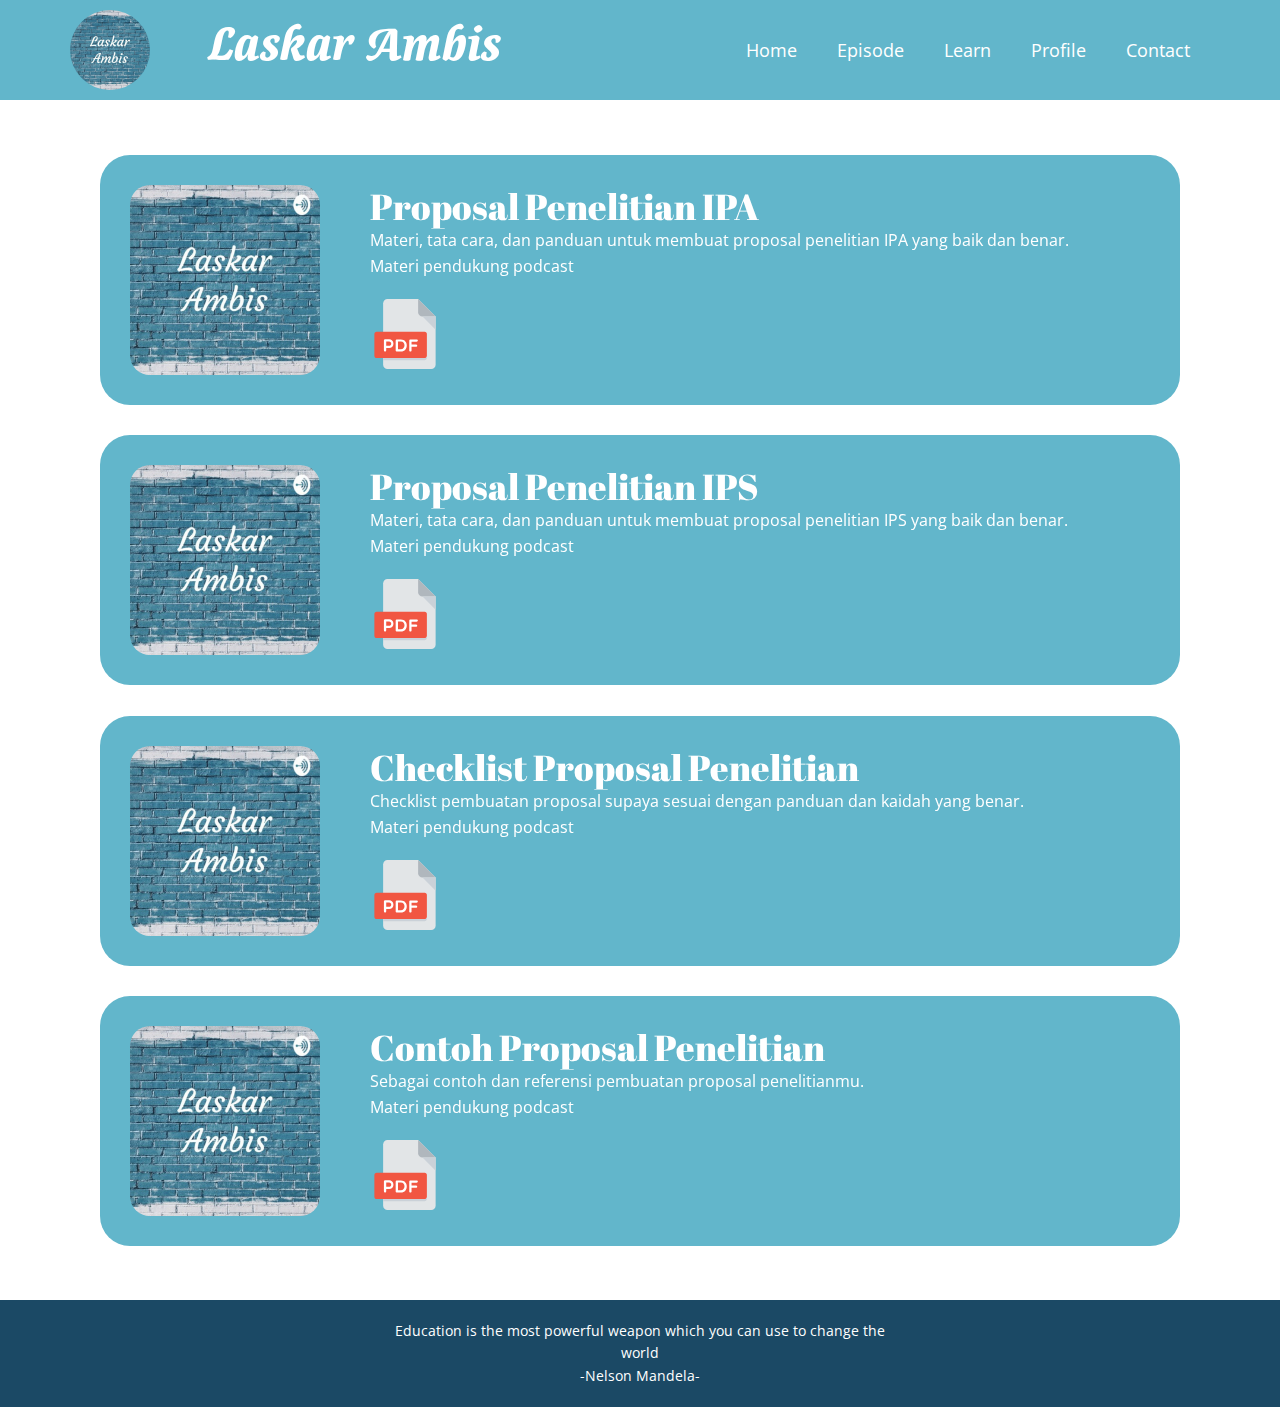
<file: Proposal.html>
<!DOCTYPE html>
<html style="font-size: 16px;">
  <head>
    <meta name="viewport" content="width=device-width, initial-scale=1.0">
    <meta charset="utf-8">
    <meta name="keywords" content="">
    <meta name="description" content="">
    <meta name="page_type" content="np-template-header-footer-from-plugin">
    <title>Proposal</title>
    <link rel="stylesheet" href="nicepage.css" media="screen">
<link rel="stylesheet" href="Proposal.css" media="screen">
    <script class="u-script" type="text/javascript" src="jquery.js" defer=""></script>
    <script class="u-script" type="text/javascript" src="nicepage.js" defer=""></script>
    <meta name="generator" content="Nicepage 3.17.2, nicepage.com">
    
    <link id="u-theme-google-font" rel="stylesheet" href="https://fonts.googleapis.com/css?family=Roboto:100,100i,300,300i,400,400i,500,500i,700,700i,900,900i|Open+Sans:300,300i,400,400i,600,600i,700,700i,800,800i">
    <link id="u-page-google-font" rel="stylesheet" href="https://fonts.googleapis.com/css?family=Abril+Fatface:400">
    
<link rel="shortcut icon" type="image/x-icon" href="images/weblogo.png" />

    <script type="application/ld+json">{
		"@context": "http://schema.org",
		"@type": "Organization",
		"name": "Laskar Ambis"
}</script>
    <meta property="og:title" content="Proposal">
    <meta property="og:type" content="website">
    <meta name="theme-color" content="#478ac9">
  </head>
  <body class="u-body"><header class="u-clearfix u-custom-color-3 u-header u-header" id="sec-3e79"><div class="u-clearfix u-sheet u-valign-middle-sm u-sheet-1">
        <h1 class="u-align-center u-custom-font u-text u-title u-text-1" data-animation-name="slideIn" data-animation-duration="1000" data-animation-delay="0" data-animation-direction="Left">Laskar Ambis</h1>
        <nav class="u-menu u-menu-dropdown u-offcanvas u-menu-1">
          <div class="menu-collapse" style="font-size: 1.125rem; letter-spacing: 0px;">
            <a class="u-button-style u-custom-left-right-menu-spacing u-custom-padding-bottom u-custom-text-active-color u-custom-top-bottom-menu-spacing u-nav-link u-text-active-palette-1-base u-text-hover-palette-2-base" href="#">
              <svg><use xmlns:xlink="http://www.w3.org/1999/xlink" xlink:href="#menu-hamburger"></use></svg>
              <svg version="1.1" xmlns="http://www.w3.org/2000/svg" xmlns:xlink="http://www.w3.org/1999/xlink"><defs><symbol id="menu-hamburger" viewBox="0 0 16 16" style="width: 16px; height: 16px;"><rect y="1" width="16" height="2"></rect><rect y="7" width="16" height="2"></rect><rect y="13" width="16" height="2"></rect>
</symbol>
</defs></svg>
            </a>
          </div>
          <div class="u-custom-menu u-nav-container">
            <ul class="u-nav u-unstyled u-nav-1"><li class="u-nav-item"><a class="u-button-style u-nav-link u-text-active-palette-1-dark-2 u-text-hover-palette-2-base" href="Home.html" style="padding: 10px 20px;">Home</a>
</li><li class="u-nav-item"><a class="u-button-style u-nav-link u-text-active-palette-1-dark-2 u-text-hover-palette-2-base" href="Episode.html" style="padding: 10px 20px;">Episode</a>
</li><li class="u-nav-item"><a class="u-button-style u-nav-link u-text-active-palette-1-dark-2 u-text-hover-palette-2-base" href="Learn.html" style="padding: 10px 20px;">Learn</a>
</li><li class="u-nav-item"><a class="u-button-style u-nav-link u-text-active-palette-1-dark-2 u-text-hover-palette-2-base" href="Profile.html" style="padding: 10px 20px;">Profile</a>
</li><li class="u-nav-item"><a class="u-button-style u-nav-link u-text-active-palette-1-dark-2 u-text-hover-palette-2-base" href="Contact.html" style="padding: 10px 20px;">Contact</a>
</li></ul>
          </div>
          <div class="u-custom-menu u-nav-container-collapse">
            <div class="u-black u-container-style u-inner-container-layout u-opacity u-opacity-95 u-sidenav">
              <div class="u-sidenav-overflow">
                <div class="u-menu-close"></div>
                <ul class="u-align-center u-nav u-popupmenu-items u-unstyled u-nav-2"><li class="u-nav-item"><a class="u-button-style u-nav-link" href="Home.html" style="padding: 10px 20px;">Home</a>
</li><li class="u-nav-item"><a class="u-button-style u-nav-link" href="Episode.html" style="padding: 10px 20px;">Episode</a>
</li><li class="u-nav-item"><a class="u-button-style u-nav-link" href="Learn.html" style="padding: 10px 20px;">Learn</a>
</li><li class="u-nav-item"><a class="u-button-style u-nav-link" href="Profile.html" style="padding: 10px 20px;">Profile</a>
</li><li class="u-nav-item"><a class="u-button-style u-nav-link" href="Contact.html" style="padding: 10px 20px;">Contact</a>
</li></ul>
              </div>
            </div>
            <div class="u-black u-menu-overlay u-opacity u-opacity-70"></div>
          </div>
        </nav>
        <div class="u-align-left-md u-align-left-sm u-align-left-xs u-image u-image-circle u-preserve-proportions u-image-1" alt="" data-image-width="640" data-image-height="640" data-href="Home.html" data-page-id="2298512692" data-animation-name="slideIn" data-animation-duration="1000" data-animation-delay="0" data-animation-direction="Left"></div>
      </div></header>
    <section class="u-clearfix u-section-1" id="sec-cbe0">
      <div class="u-clearfix u-sheet u-sheet-1">
        <div class="u-clearfix u-expanded-width u-layout-wrap u-layout-wrap-1">
          <div class="u-layout">
            <div class="u-layout-col">
              <div class="u-container-style u-layout-cell u-size-15 u-size-30-md u-layout-cell-1">
                <div class="u-container-layout u-valign-top u-container-layout-1">
                  <div class="u-container-style u-custom-color-3 u-expanded-width u-group u-radius-30 u-shape-round u-group-1" data-animation-name="slideIn" data-animation-duration="1000" data-animation-delay="0" data-animation-direction="Left">
                    <div class="u-container-layout u-valign-bottom-xs u-container-layout-2">
                      <img class="u-align-center-xs u-image u-image-round u-preserve-proportions u-radius-20 u-image-1" src="images/logolaskarambis.jfif" alt="" data-image-width="640" data-image-height="640">
                      <h3 class="u-align-center-xs u-align-left-sm u-align-right-md u-custom-font u-text u-text-1">Proposal Penelitian IPA</h3>
                      <p class="u-text u-text-default-xl u-text-2">Materi, tata cara, dan panduan untuk membuat proposal penelitian IPA yang baik dan benar.&nbsp;<br>Materi pendukung podcast
                      </p>
                      <div class="u-social-icons u-spacing-10 u-social-icons-1">
                        <a class="u-social-url" title="PDF Proposal IPA" target="_blank" href="https://drive.google.com/file/d/1nJcDhbu_9dNg_-9XJJJeIo5weigICJ9_/view?usp=sharing"><span class="u-icon u-icon-circle u-social-icon u-social-instagram u-icon-1"><svg class="u-svg-link" preserveAspectRatio="xMidYMin slice" viewBox="0 0 512 512" style=""><use xmlns:xlink="http://www.w3.org/1999/xlink" xlink:href="#svg-10ae"></use></svg><svg class="u-svg-content" viewBox="0 0 512 512" x="0px" y="0px" id="svg-10ae" style="enable-background:new 0 0 512 512;"><path style="fill:#E2E5E7;" d="M128,0c-17.6,0-32,14.4-32,32v448c0,17.6,14.4,32,32,32h320c17.6,0,32-14.4,32-32V128L352,0H128z"></path><path style="fill:#B0B7BD;" d="M384,128h96L352,0v96C352,113.6,366.4,128,384,128z"></path><polygon style="fill:#CAD1D8;" points="480,224 384,128 480,128 "></polygon><path style="fill:#F15642;" d="M416,416c0,8.8-7.2,16-16,16H48c-8.8,0-16-7.2-16-16V256c0-8.8,7.2-16,16-16h352c8.8,0,16,7.2,16,16  V416z"></path><g><path style="fill:#FFFFFF;" d="M101.744,303.152c0-4.224,3.328-8.832,8.688-8.832h29.552c16.64,0,31.616,11.136,31.616,32.48   c0,20.224-14.976,31.488-31.616,31.488h-21.36v16.896c0,5.632-3.584,8.816-8.192,8.816c-4.224,0-8.688-3.184-8.688-8.816V303.152z    M118.624,310.432v31.872h21.36c8.576,0,15.36-7.568,15.36-15.504c0-8.944-6.784-16.368-15.36-16.368H118.624z"></path><path style="fill:#FFFFFF;" d="M196.656,384c-4.224,0-8.832-2.304-8.832-7.92v-72.672c0-4.592,4.608-7.936,8.832-7.936h29.296   c58.464,0,57.184,88.528,1.152,88.528H196.656z M204.72,311.088V368.4h21.232c34.544,0,36.08-57.312,0-57.312H204.72z"></path><path style="fill:#FFFFFF;" d="M303.872,312.112v20.336h32.624c4.608,0,9.216,4.608,9.216,9.072c0,4.224-4.608,7.68-9.216,7.68   h-32.624v26.864c0,4.48-3.184,7.92-7.664,7.92c-5.632,0-9.072-3.44-9.072-7.92v-72.672c0-4.592,3.456-7.936,9.072-7.936h44.912   c5.632,0,8.96,3.344,8.96,7.936c0,4.096-3.328,8.704-8.96,8.704h-37.248V312.112z"></path>
</g><path style="fill:#CAD1D8;" d="M400,432H96v16h304c8.8,0,16-7.2,16-16v-16C416,424.8,408.8,432,400,432z"></path></svg></span>
                        </a>
                      </div>
                    </div>
                  </div>
                </div>
              </div>
              <div class="u-container-style u-layout-cell u-size-15 u-size-30-md u-layout-cell-2">
                <div class="u-container-layout u-container-layout-3">
                  <div class="u-container-style u-custom-color-3 u-expanded-width u-group u-radius-30 u-shape-round u-group-2" data-animation-name="slideIn" data-animation-duration="1000" data-animation-delay="0" data-animation-direction="Right">
                    <div class="u-container-layout u-valign-bottom-xs u-valign-top-sm u-container-layout-4">
                      <img class="u-align-center-xs u-image u-image-round u-preserve-proportions u-radius-20 u-image-2" src="images/logolaskarambis.jfif" alt="" data-image-width="640" data-image-height="640">
                      <h3 class="u-align-left-sm u-align-left-xs u-align-right-md u-custom-font u-text u-text-3">Proposal Penelitian IPS</h3>
                      <p class="u-align-center-xs u-text u-text-default-xl u-text-4">Materi, tata cara, dan panduan untuk membuat proposal penelitian IPS yang baik dan benar.&nbsp;<br>Materi pendukung podcast
                      </p>
                      <div class="u-social-icons u-spacing-10 u-social-icons-2">
                        <a class="u-social-url" title="PDF Proposal IPS" target="_blank" href="https://drive.google.com/file/d/1L4EksSBIu46UMMBMVg4L0-lGcyGj36ox/view?usp=sharing"><span class="u-icon u-icon-circle u-social-icon u-social-instagram u-icon-2"><svg class="u-svg-link" preserveAspectRatio="xMidYMin slice" viewBox="0 0 512 512" style=""><use xmlns:xlink="http://www.w3.org/1999/xlink" xlink:href="#svg-4701"></use></svg><svg class="u-svg-content" viewBox="0 0 512 512" x="0px" y="0px" id="svg-4701" style="enable-background:new 0 0 512 512;"><path style="fill:#E2E5E7;" d="M128,0c-17.6,0-32,14.4-32,32v448c0,17.6,14.4,32,32,32h320c17.6,0,32-14.4,32-32V128L352,0H128z"></path><path style="fill:#B0B7BD;" d="M384,128h96L352,0v96C352,113.6,366.4,128,384,128z"></path><polygon style="fill:#CAD1D8;" points="480,224 384,128 480,128 "></polygon><path style="fill:#F15642;" d="M416,416c0,8.8-7.2,16-16,16H48c-8.8,0-16-7.2-16-16V256c0-8.8,7.2-16,16-16h352c8.8,0,16,7.2,16,16  V416z"></path><g><path style="fill:#FFFFFF;" d="M101.744,303.152c0-4.224,3.328-8.832,8.688-8.832h29.552c16.64,0,31.616,11.136,31.616,32.48   c0,20.224-14.976,31.488-31.616,31.488h-21.36v16.896c0,5.632-3.584,8.816-8.192,8.816c-4.224,0-8.688-3.184-8.688-8.816V303.152z    M118.624,310.432v31.872h21.36c8.576,0,15.36-7.568,15.36-15.504c0-8.944-6.784-16.368-15.36-16.368H118.624z"></path><path style="fill:#FFFFFF;" d="M196.656,384c-4.224,0-8.832-2.304-8.832-7.92v-72.672c0-4.592,4.608-7.936,8.832-7.936h29.296   c58.464,0,57.184,88.528,1.152,88.528H196.656z M204.72,311.088V368.4h21.232c34.544,0,36.08-57.312,0-57.312H204.72z"></path><path style="fill:#FFFFFF;" d="M303.872,312.112v20.336h32.624c4.608,0,9.216,4.608,9.216,9.072c0,4.224-4.608,7.68-9.216,7.68   h-32.624v26.864c0,4.48-3.184,7.92-7.664,7.92c-5.632,0-9.072-3.44-9.072-7.92v-72.672c0-4.592,3.456-7.936,9.072-7.936h44.912   c5.632,0,8.96,3.344,8.96,7.936c0,4.096-3.328,8.704-8.96,8.704h-37.248V312.112z"></path>
</g><path style="fill:#CAD1D8;" d="M400,432H96v16h304c8.8,0,16-7.2,16-16v-16C416,424.8,408.8,432,400,432z"></path></svg></span>
                        </a>
                      </div>
                    </div>
                  </div>
                </div>
              </div>
              <div class="u-container-style u-layout-cell u-size-15 u-size-30-md u-layout-cell-3">
                <div class="u-container-layout u-valign-top u-container-layout-5">
                  <div class="u-align-center-xs u-container-style u-custom-color-3 u-expanded-width u-group u-radius-30 u-shape-round u-group-3" data-animation-name="slideIn" data-animation-duration="1000" data-animation-delay="0" data-animation-direction="Left">
                    <div class="u-container-layout u-valign-bottom-xs u-container-layout-6">
                      <img class="u-align-center-xs u-image u-image-round u-preserve-proportions u-radius-20 u-image-3" src="images/logolaskarambis.jfif" alt="" data-image-width="640" data-image-height="640">
                      <h3 class="u-align-left-sm u-align-right-md u-custom-font u-text u-text-5">Checklist Proposal Penelitian</h3>
                      <p class="u-text u-text-default-xl u-text-6">Checklist pembuatan proposal supaya sesuai dengan panduan dan kaidah yang&nbsp;benar.<br>Materi pendukung podcast
                      </p>
                      <div class="u-social-icons u-spacing-10 u-social-icons-3">
                        <a class="u-social-url" title="Checklist Proposal" target="_blank" href="https://drive.google.com/file/d/1hUrrjEte4PoryAzTL20r6EyERzQc2xqD/view?usp=sharing"><span class="u-icon u-icon-circle u-social-icon u-social-instagram u-icon-3"><svg class="u-svg-link" preserveAspectRatio="xMidYMin slice" viewBox="0 0 512 512" style=""><use xmlns:xlink="http://www.w3.org/1999/xlink" xlink:href="#svg-9060"></use></svg><svg class="u-svg-content" viewBox="0 0 512 512" x="0px" y="0px" id="svg-9060" style="enable-background:new 0 0 512 512;"><path style="fill:#E2E5E7;" d="M128,0c-17.6,0-32,14.4-32,32v448c0,17.6,14.4,32,32,32h320c17.6,0,32-14.4,32-32V128L352,0H128z"></path><path style="fill:#B0B7BD;" d="M384,128h96L352,0v96C352,113.6,366.4,128,384,128z"></path><polygon style="fill:#CAD1D8;" points="480,224 384,128 480,128 "></polygon><path style="fill:#F15642;" d="M416,416c0,8.8-7.2,16-16,16H48c-8.8,0-16-7.2-16-16V256c0-8.8,7.2-16,16-16h352c8.8,0,16,7.2,16,16  V416z"></path><g><path style="fill:#FFFFFF;" d="M101.744,303.152c0-4.224,3.328-8.832,8.688-8.832h29.552c16.64,0,31.616,11.136,31.616,32.48   c0,20.224-14.976,31.488-31.616,31.488h-21.36v16.896c0,5.632-3.584,8.816-8.192,8.816c-4.224,0-8.688-3.184-8.688-8.816V303.152z    M118.624,310.432v31.872h21.36c8.576,0,15.36-7.568,15.36-15.504c0-8.944-6.784-16.368-15.36-16.368H118.624z"></path><path style="fill:#FFFFFF;" d="M196.656,384c-4.224,0-8.832-2.304-8.832-7.92v-72.672c0-4.592,4.608-7.936,8.832-7.936h29.296   c58.464,0,57.184,88.528,1.152,88.528H196.656z M204.72,311.088V368.4h21.232c34.544,0,36.08-57.312,0-57.312H204.72z"></path><path style="fill:#FFFFFF;" d="M303.872,312.112v20.336h32.624c4.608,0,9.216,4.608,9.216,9.072c0,4.224-4.608,7.68-9.216,7.68   h-32.624v26.864c0,4.48-3.184,7.92-7.664,7.92c-5.632,0-9.072-3.44-9.072-7.92v-72.672c0-4.592,3.456-7.936,9.072-7.936h44.912   c5.632,0,8.96,3.344,8.96,7.936c0,4.096-3.328,8.704-8.96,8.704h-37.248V312.112z"></path>
</g><path style="fill:#CAD1D8;" d="M400,432H96v16h304c8.8,0,16-7.2,16-16v-16C416,424.8,408.8,432,400,432z"></path></svg></span>
                        </a>
                      </div>
                    </div>
                  </div>
                </div>
              </div>
              <div class="u-container-style u-layout-cell u-size-15 u-size-30-md u-layout-cell-4">
                <div class="u-container-layout u-valign-top u-container-layout-7">
                  <div class="u-align-center-xs u-container-style u-custom-color-3 u-expanded-width u-group u-radius-30 u-shape-round u-group-4" data-animation-name="slideIn" data-animation-duration="1000" data-animation-delay="0" data-animation-direction="Right">
                    <div class="u-container-layout u-container-layout-8">
                      <h3 class="u-align-left-sm u-align-right-md u-custom-font u-text u-text-7">Contoh Proposal Penelitian</h3>
                      <p class="u-text u-text-default-xl u-text-8">Sebagai contoh dan referensi pembuatan proposal penelitianmu.<br>Materi pendukung podcast
                      </p>
                      <div class="u-social-icons u-spacing-10 u-social-icons-4">
                        <a class="u-social-url" title="Contoh Proposal" target="_blank" href="https://drive.google.com/file/d/1GBqK5b3KKDE2DP8klCbYetZjS4MDUEBA/view?usp=sharing"><span class="u-icon u-icon-circle u-social-icon u-social-instagram u-icon-4"><svg class="u-svg-link" preserveAspectRatio="xMidYMin slice" viewBox="0 0 512 512" style=""><use xmlns:xlink="http://www.w3.org/1999/xlink" xlink:href="#svg-9de4"></use></svg><svg class="u-svg-content" viewBox="0 0 512 512" x="0px" y="0px" id="svg-9de4" style="enable-background:new 0 0 512 512;"><path style="fill:#E2E5E7;" d="M128,0c-17.6,0-32,14.4-32,32v448c0,17.6,14.4,32,32,32h320c17.6,0,32-14.4,32-32V128L352,0H128z"></path><path style="fill:#B0B7BD;" d="M384,128h96L352,0v96C352,113.6,366.4,128,384,128z"></path><polygon style="fill:#CAD1D8;" points="480,224 384,128 480,128 "></polygon><path style="fill:#F15642;" d="M416,416c0,8.8-7.2,16-16,16H48c-8.8,0-16-7.2-16-16V256c0-8.8,7.2-16,16-16h352c8.8,0,16,7.2,16,16  V416z"></path><g><path style="fill:#FFFFFF;" d="M101.744,303.152c0-4.224,3.328-8.832,8.688-8.832h29.552c16.64,0,31.616,11.136,31.616,32.48   c0,20.224-14.976,31.488-31.616,31.488h-21.36v16.896c0,5.632-3.584,8.816-8.192,8.816c-4.224,0-8.688-3.184-8.688-8.816V303.152z    M118.624,310.432v31.872h21.36c8.576,0,15.36-7.568,15.36-15.504c0-8.944-6.784-16.368-15.36-16.368H118.624z"></path><path style="fill:#FFFFFF;" d="M196.656,384c-4.224,0-8.832-2.304-8.832-7.92v-72.672c0-4.592,4.608-7.936,8.832-7.936h29.296   c58.464,0,57.184,88.528,1.152,88.528H196.656z M204.72,311.088V368.4h21.232c34.544,0,36.08-57.312,0-57.312H204.72z"></path><path style="fill:#FFFFFF;" d="M303.872,312.112v20.336h32.624c4.608,0,9.216,4.608,9.216,9.072c0,4.224-4.608,7.68-9.216,7.68   h-32.624v26.864c0,4.48-3.184,7.92-7.664,7.92c-5.632,0-9.072-3.44-9.072-7.92v-72.672c0-4.592,3.456-7.936,9.072-7.936h44.912   c5.632,0,8.96,3.344,8.96,7.936c0,4.096-3.328,8.704-8.96,8.704h-37.248V312.112z"></path>
</g><path style="fill:#CAD1D8;" d="M400,432H96v16h304c8.8,0,16-7.2,16-16v-16C416,424.8,408.8,432,400,432z"></path></svg></span>
                        </a>
                      </div>
                      <img class="u-align-center-md u-align-center-sm u-align-center-xs u-image u-image-round u-preserve-proportions u-radius-20 u-image-4" src="images/logolaskarambis.jfif" alt="" data-image-width="640" data-image-height="640">
                    </div>
                  </div>
                </div>
              </div>
            </div>
          </div>
        </div>
      </div>
    </section>
    
    
    <footer class="u-align-center u-clearfix u-custom-color-4 u-footer u-footer" id="sec-acde"><div class="u-clearfix u-sheet u-valign-middle u-sheet-1">
        <p class="u-small-text u-text u-text-variant u-text-1">Education is the most powerful weapon which you can use to change the world<br>-Nelson Mandela-
        </p>
      </div></footer>
  </body>
</html>
</file>
